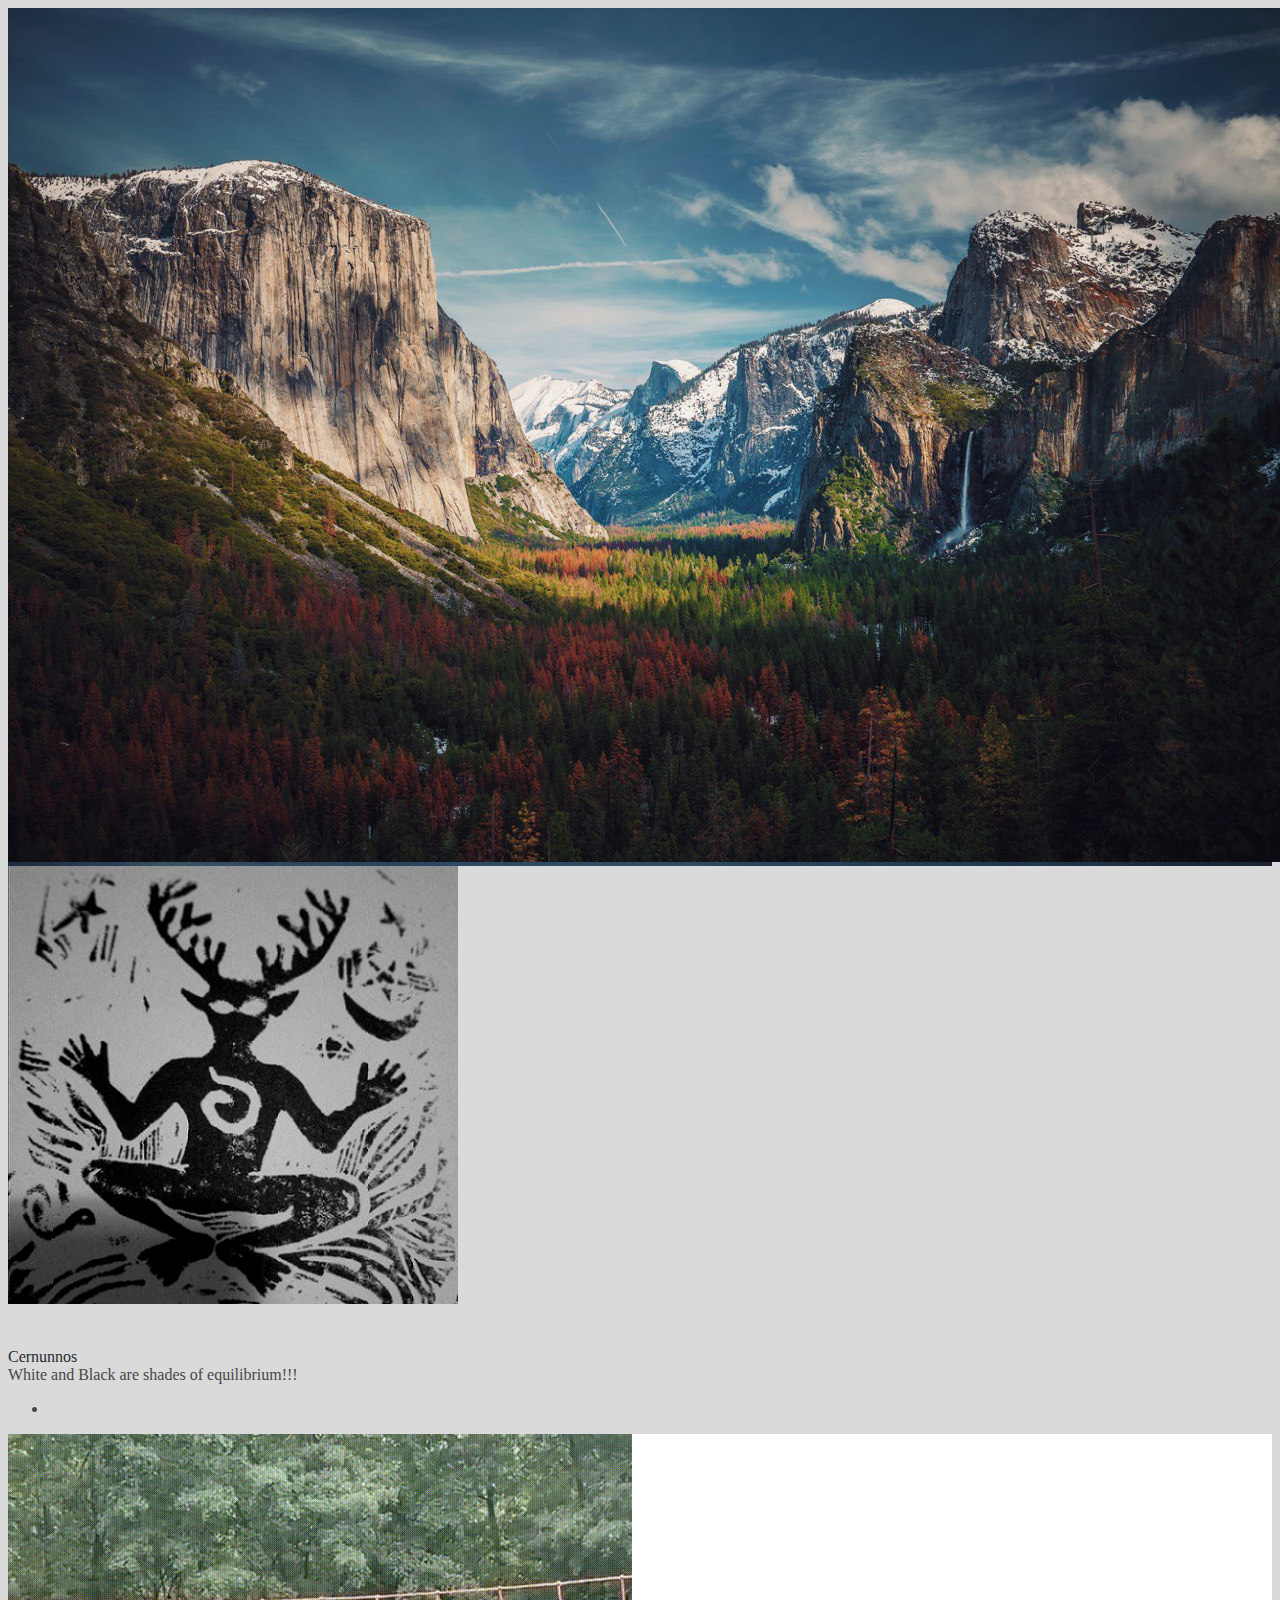
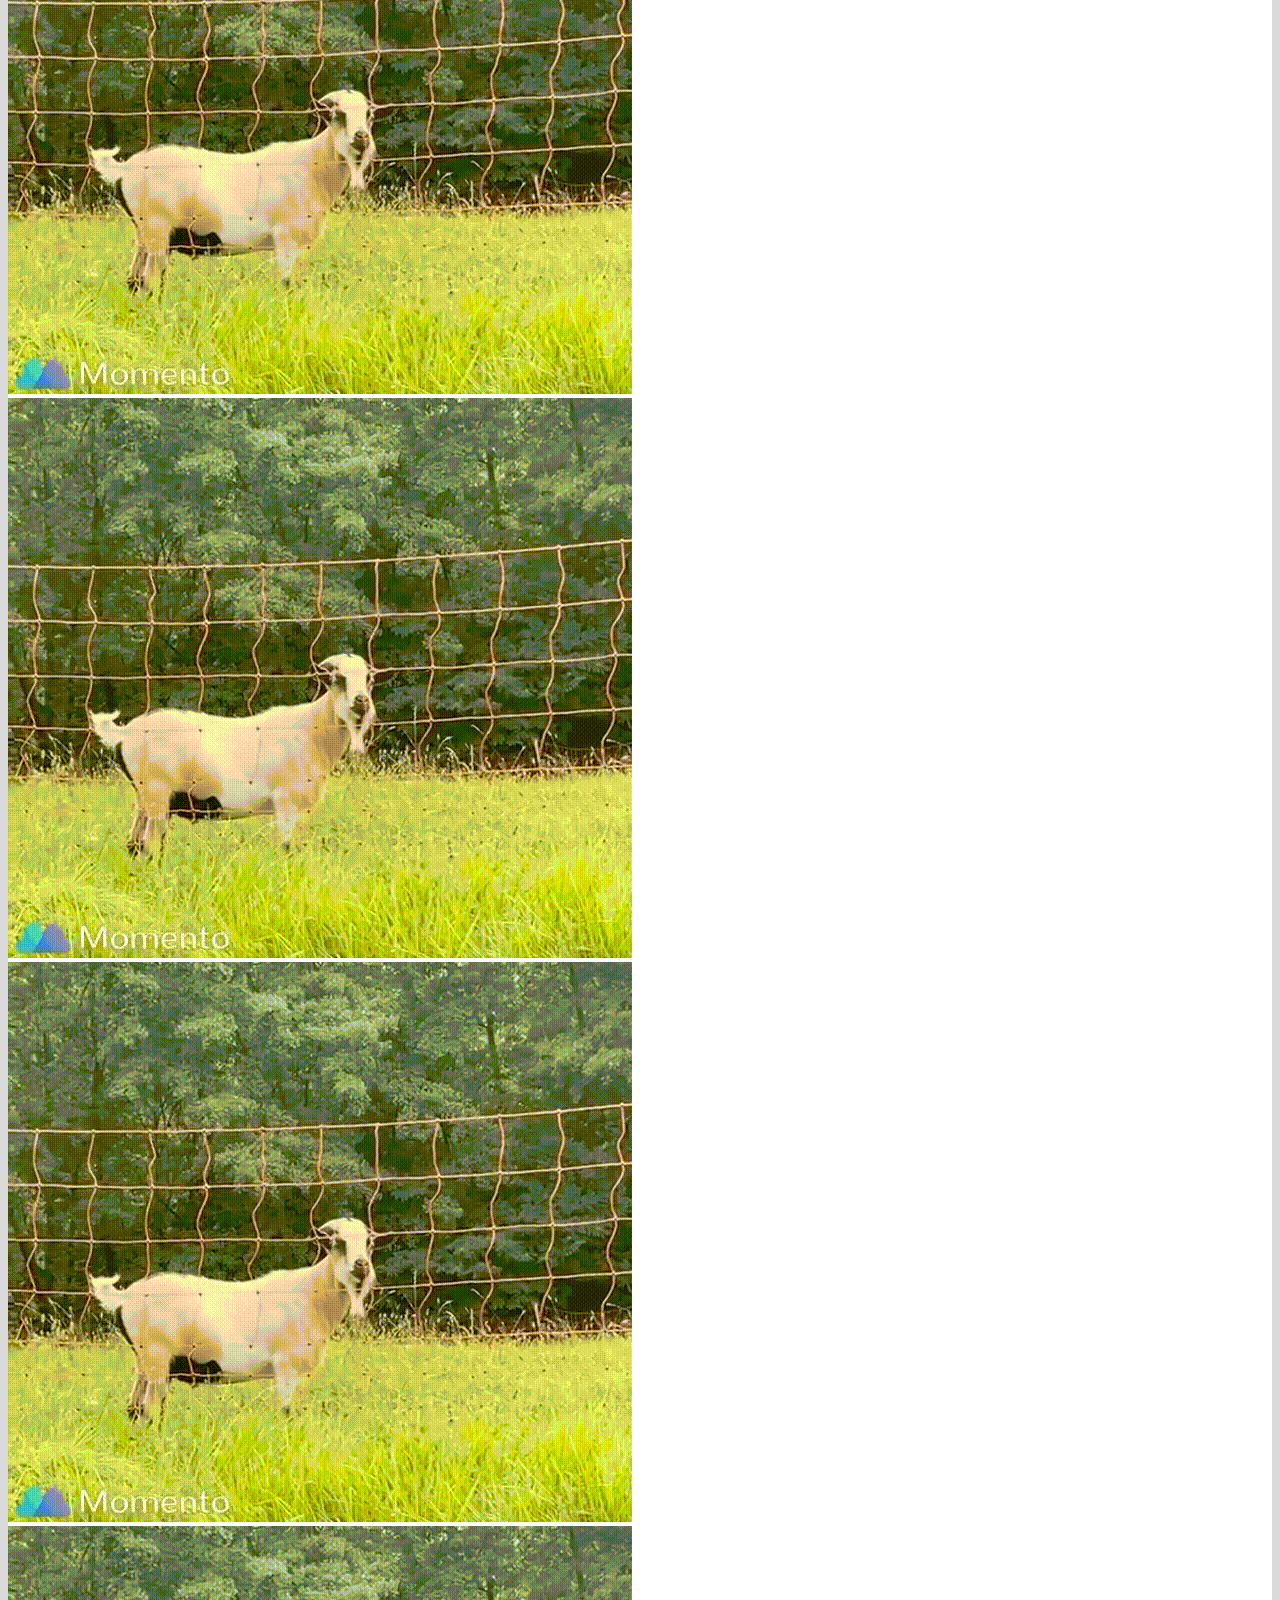
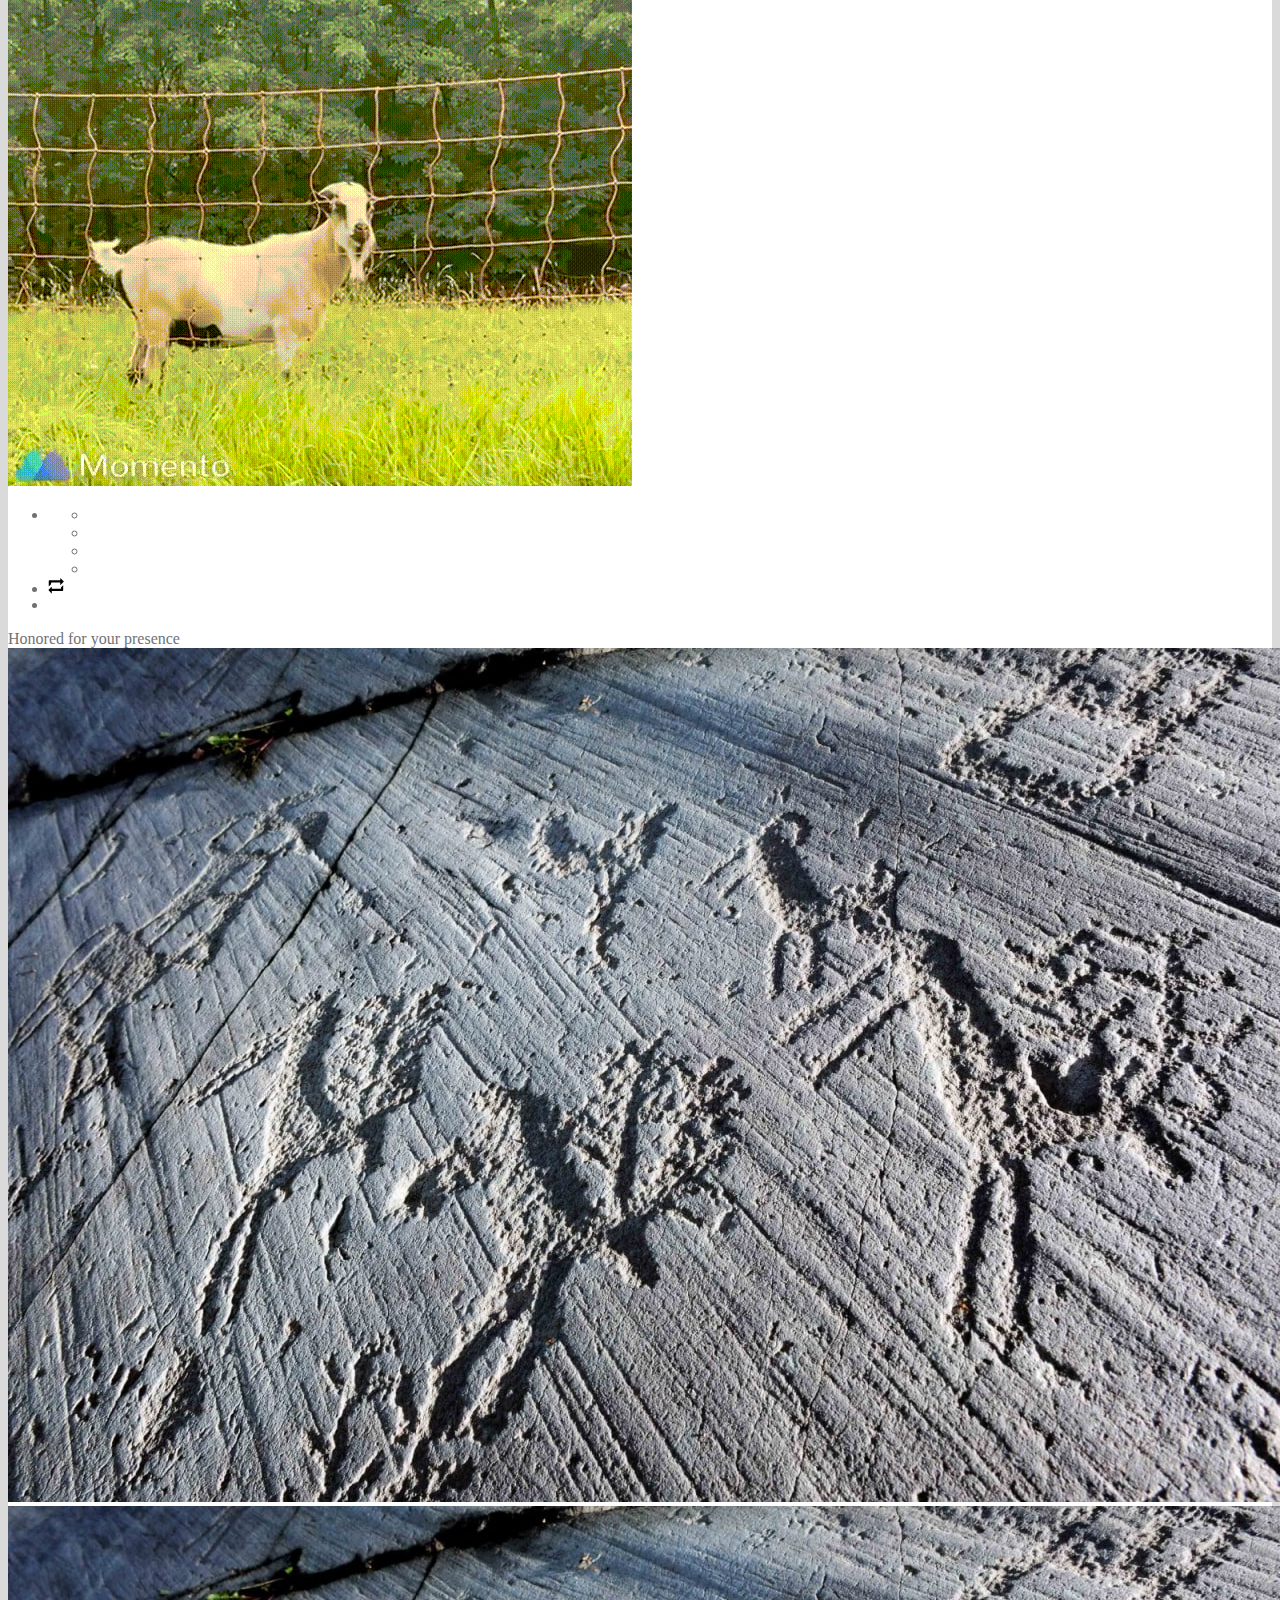
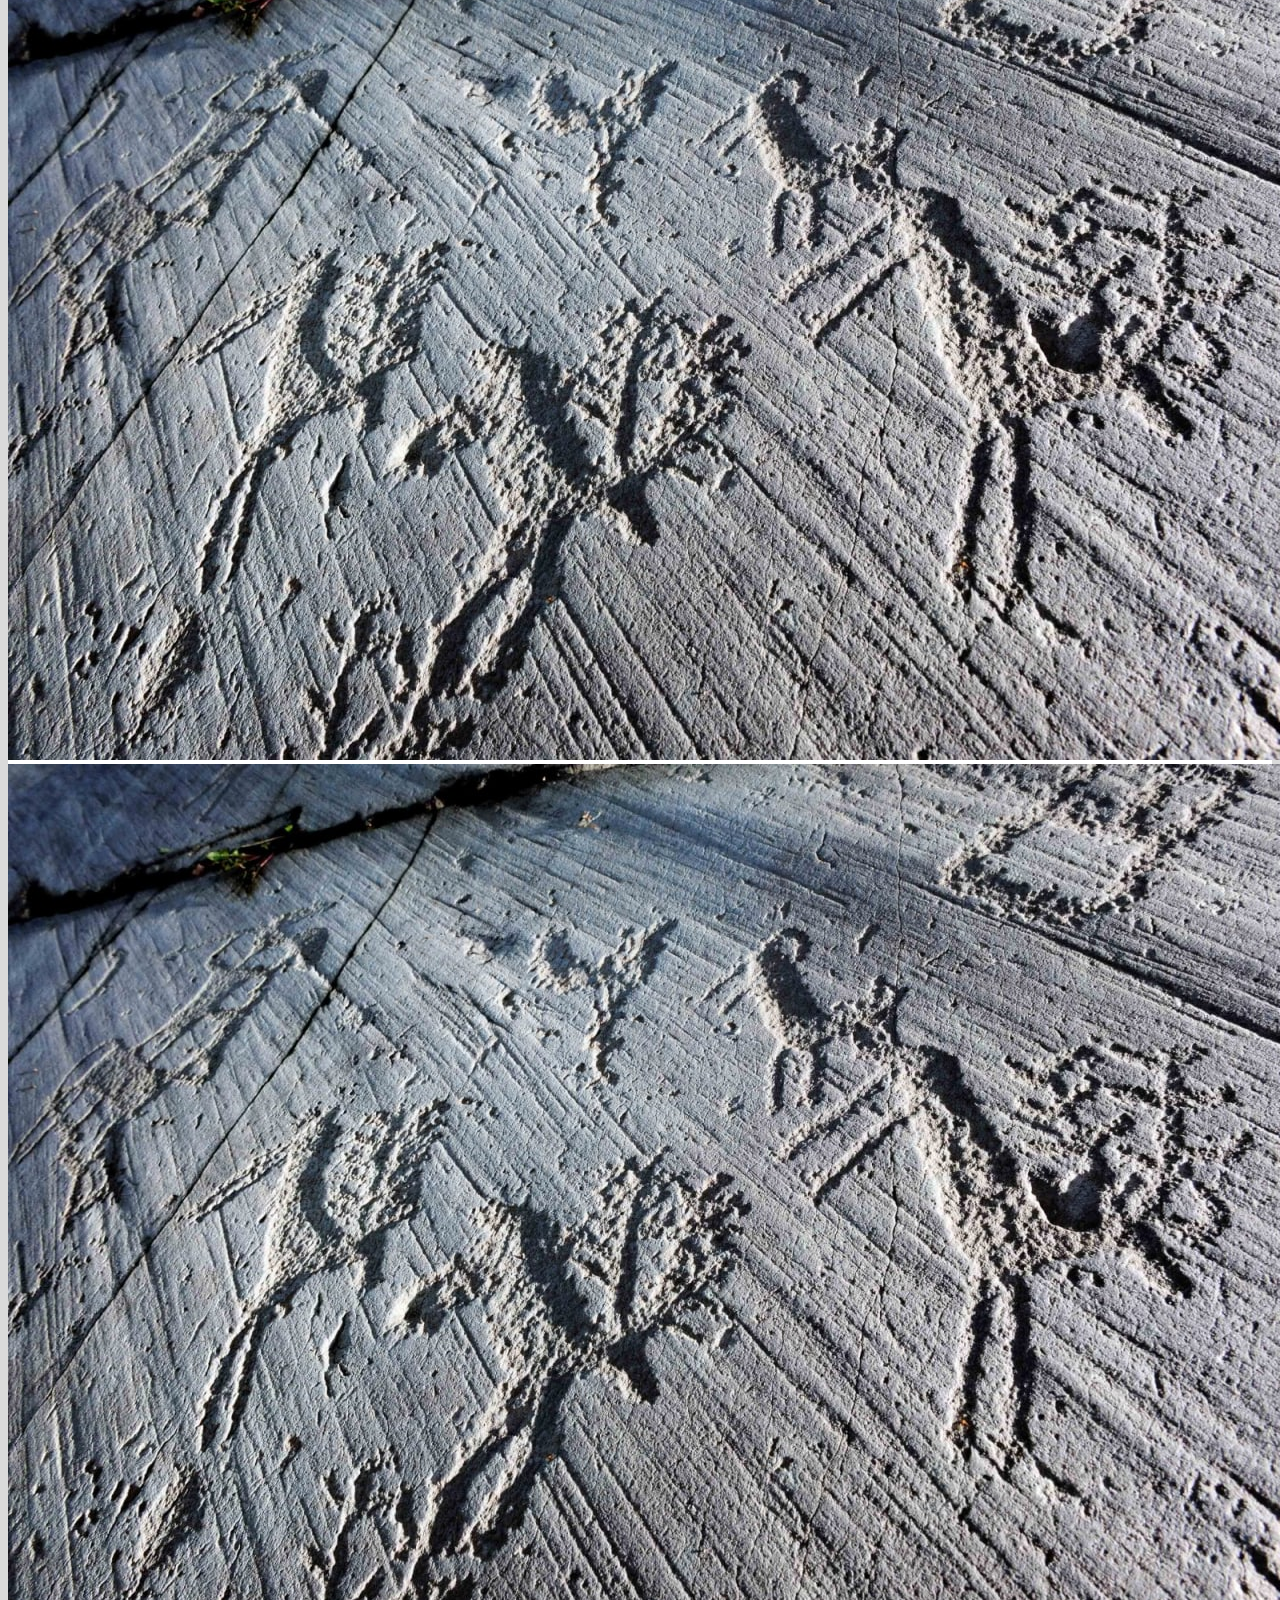
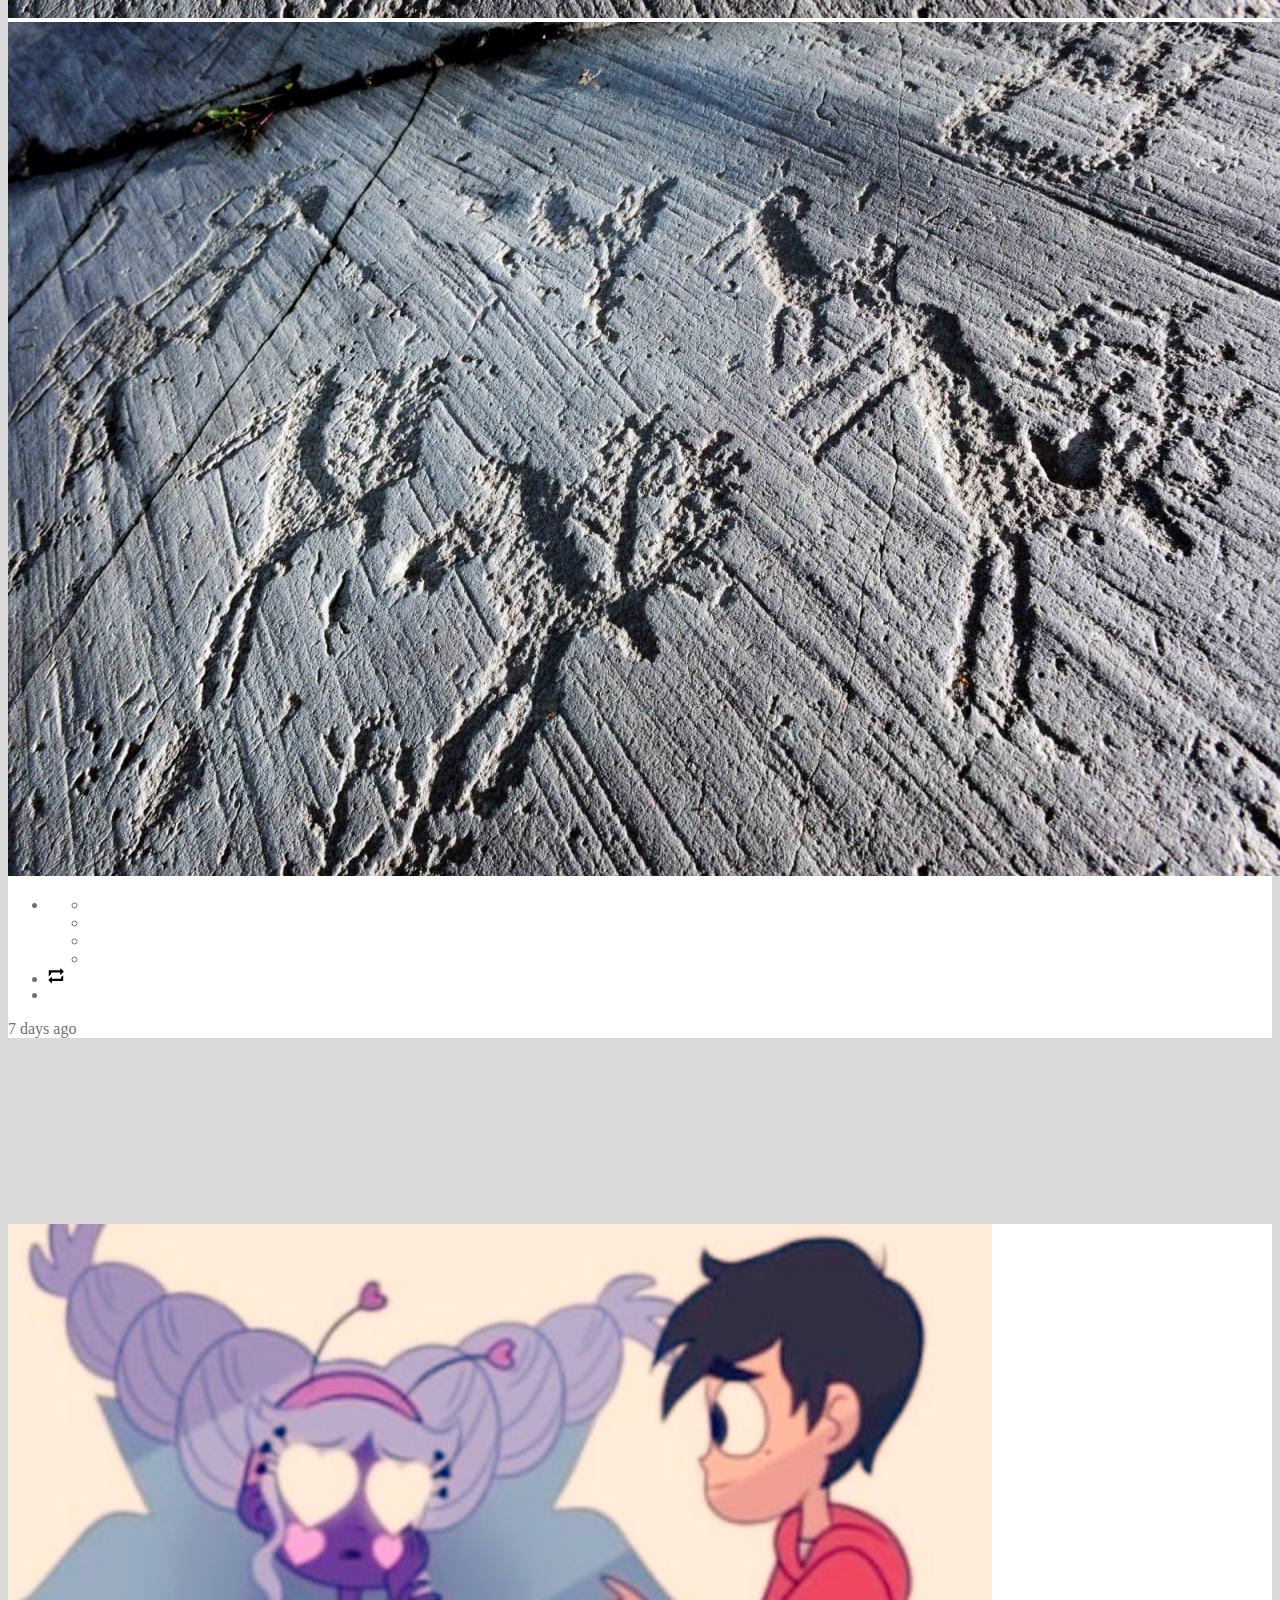
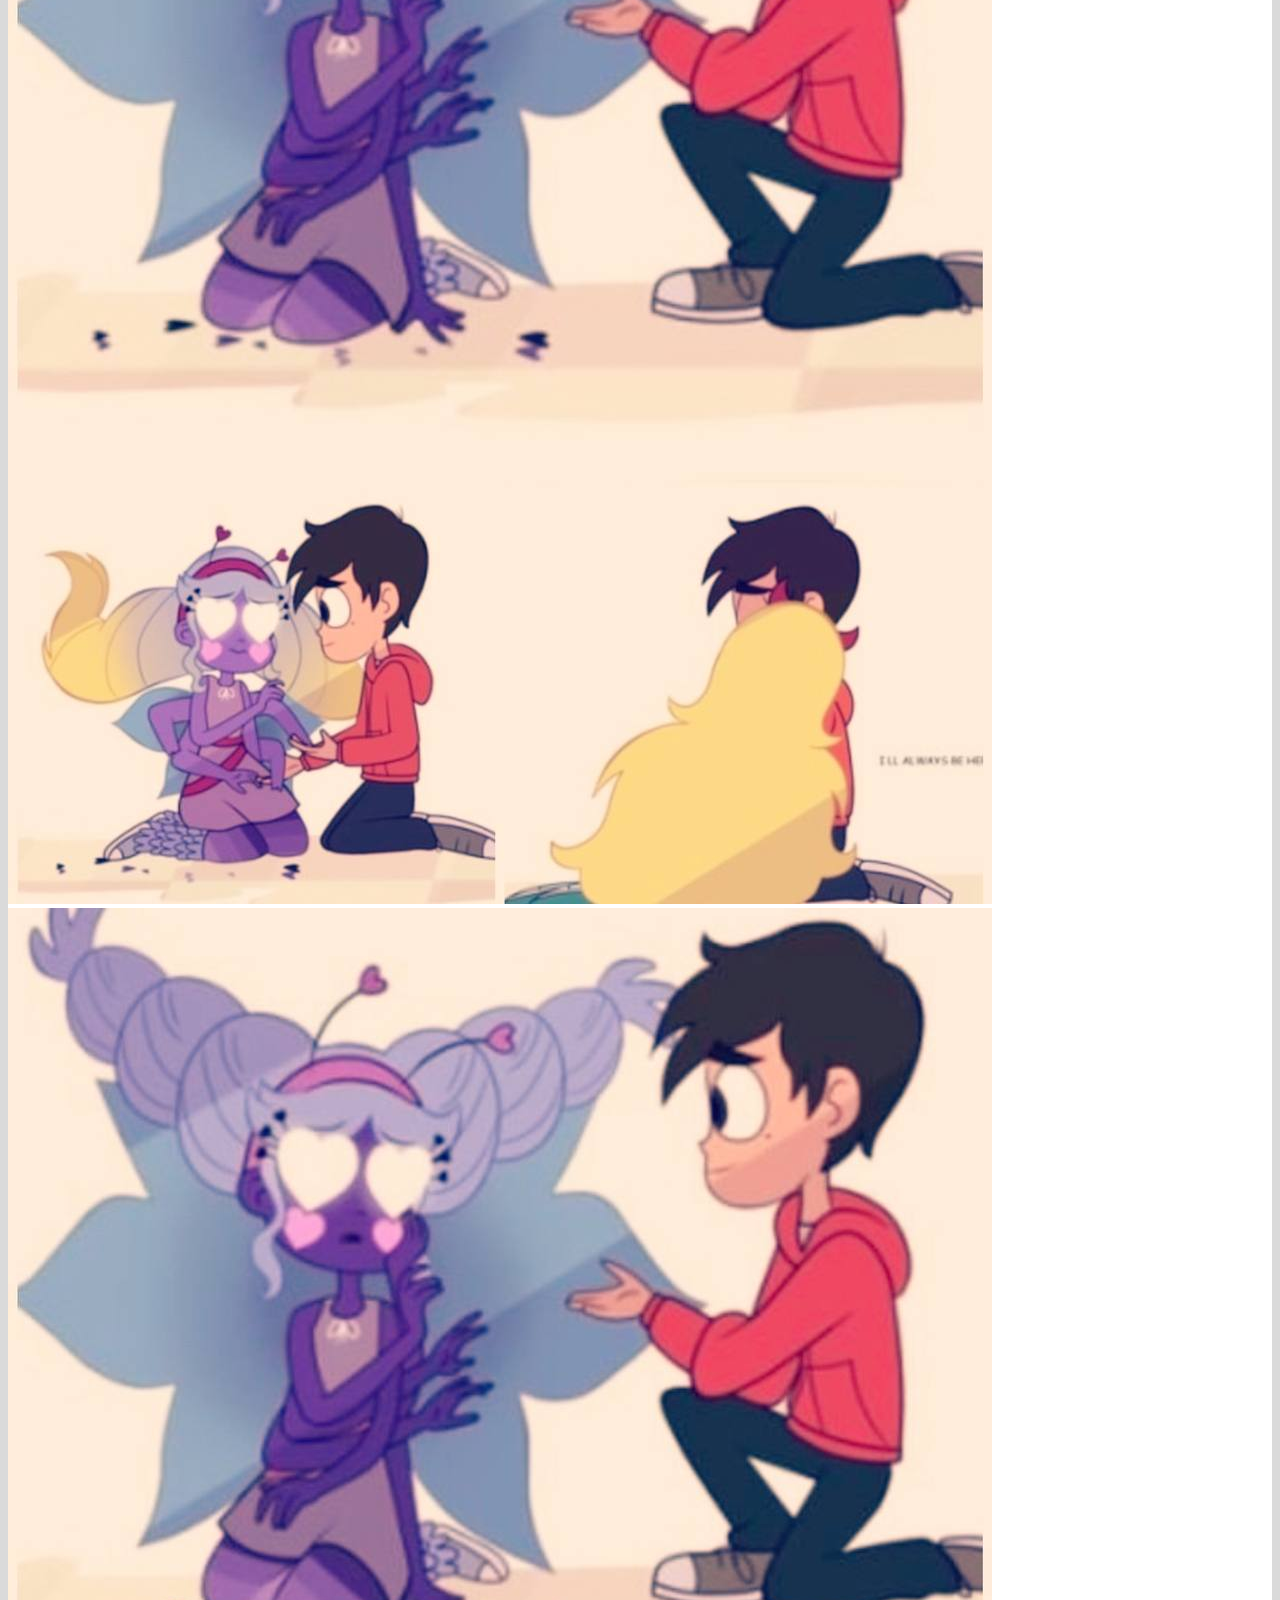
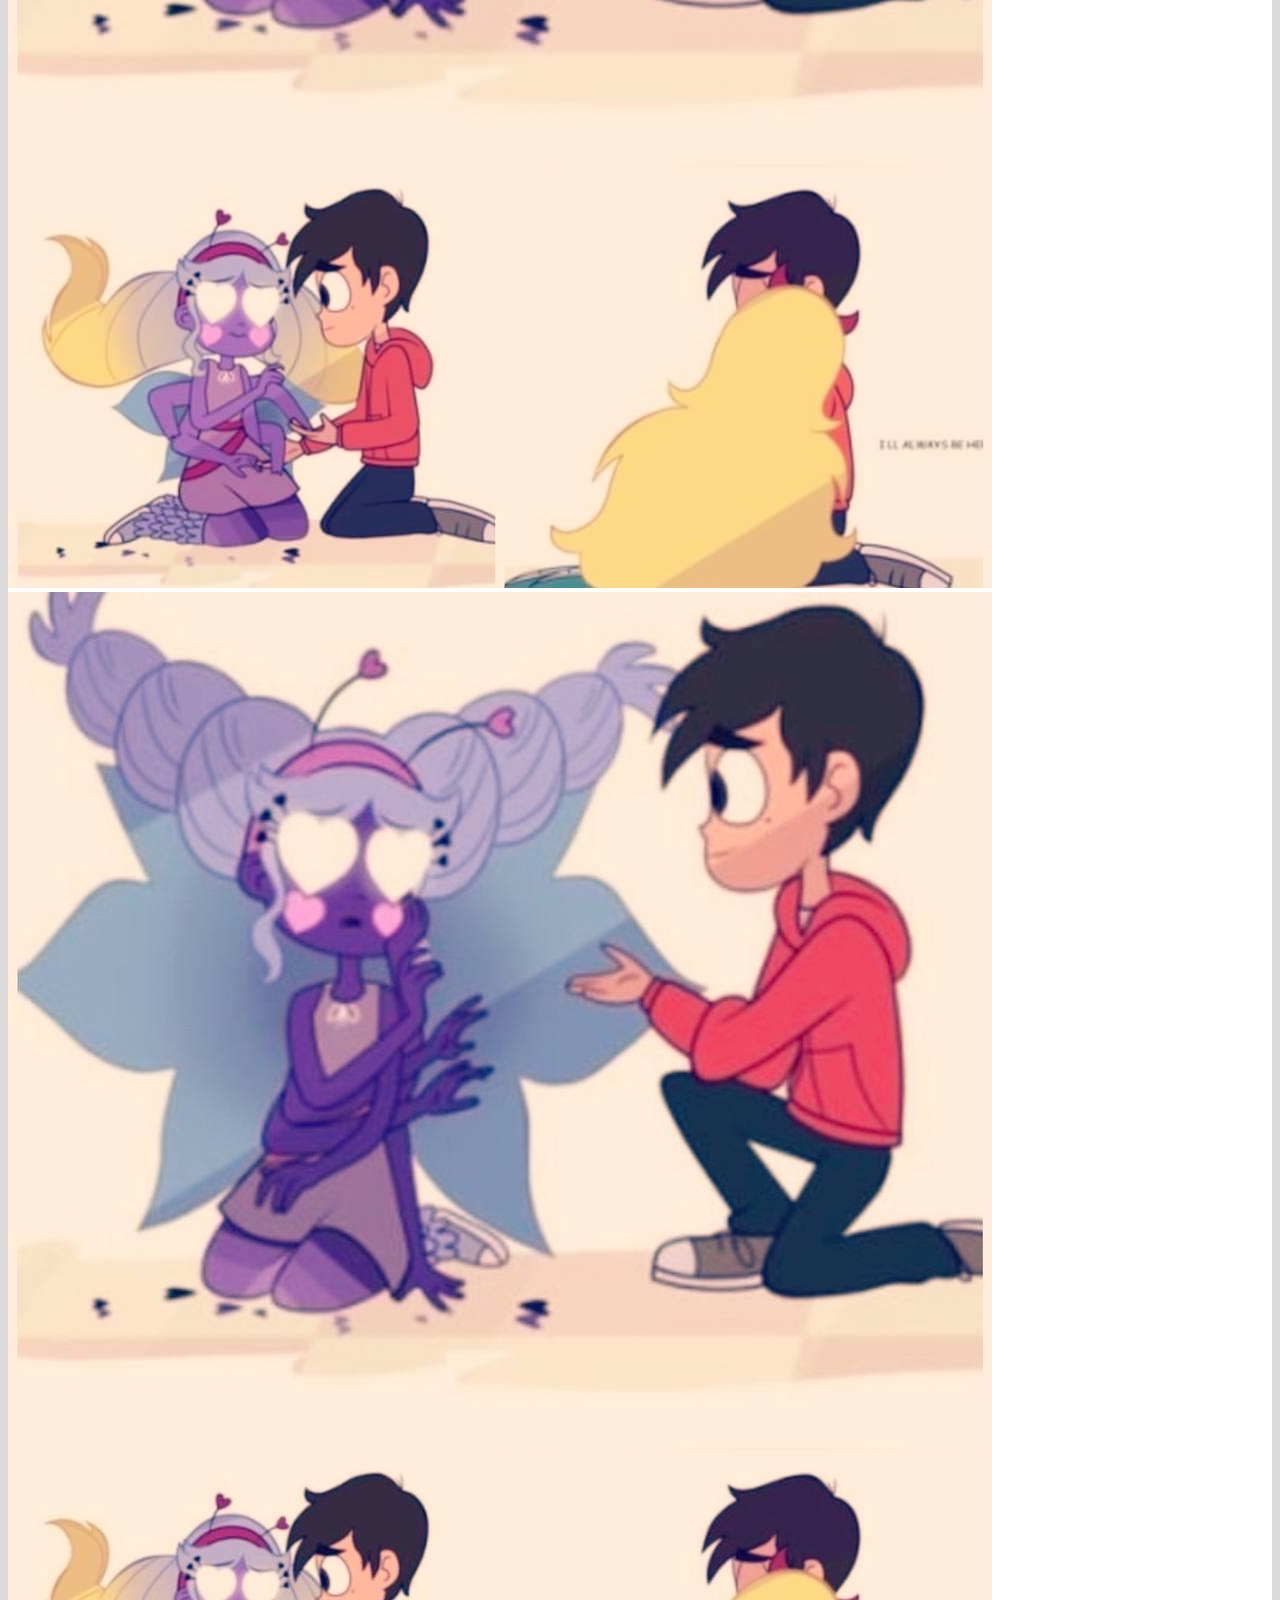
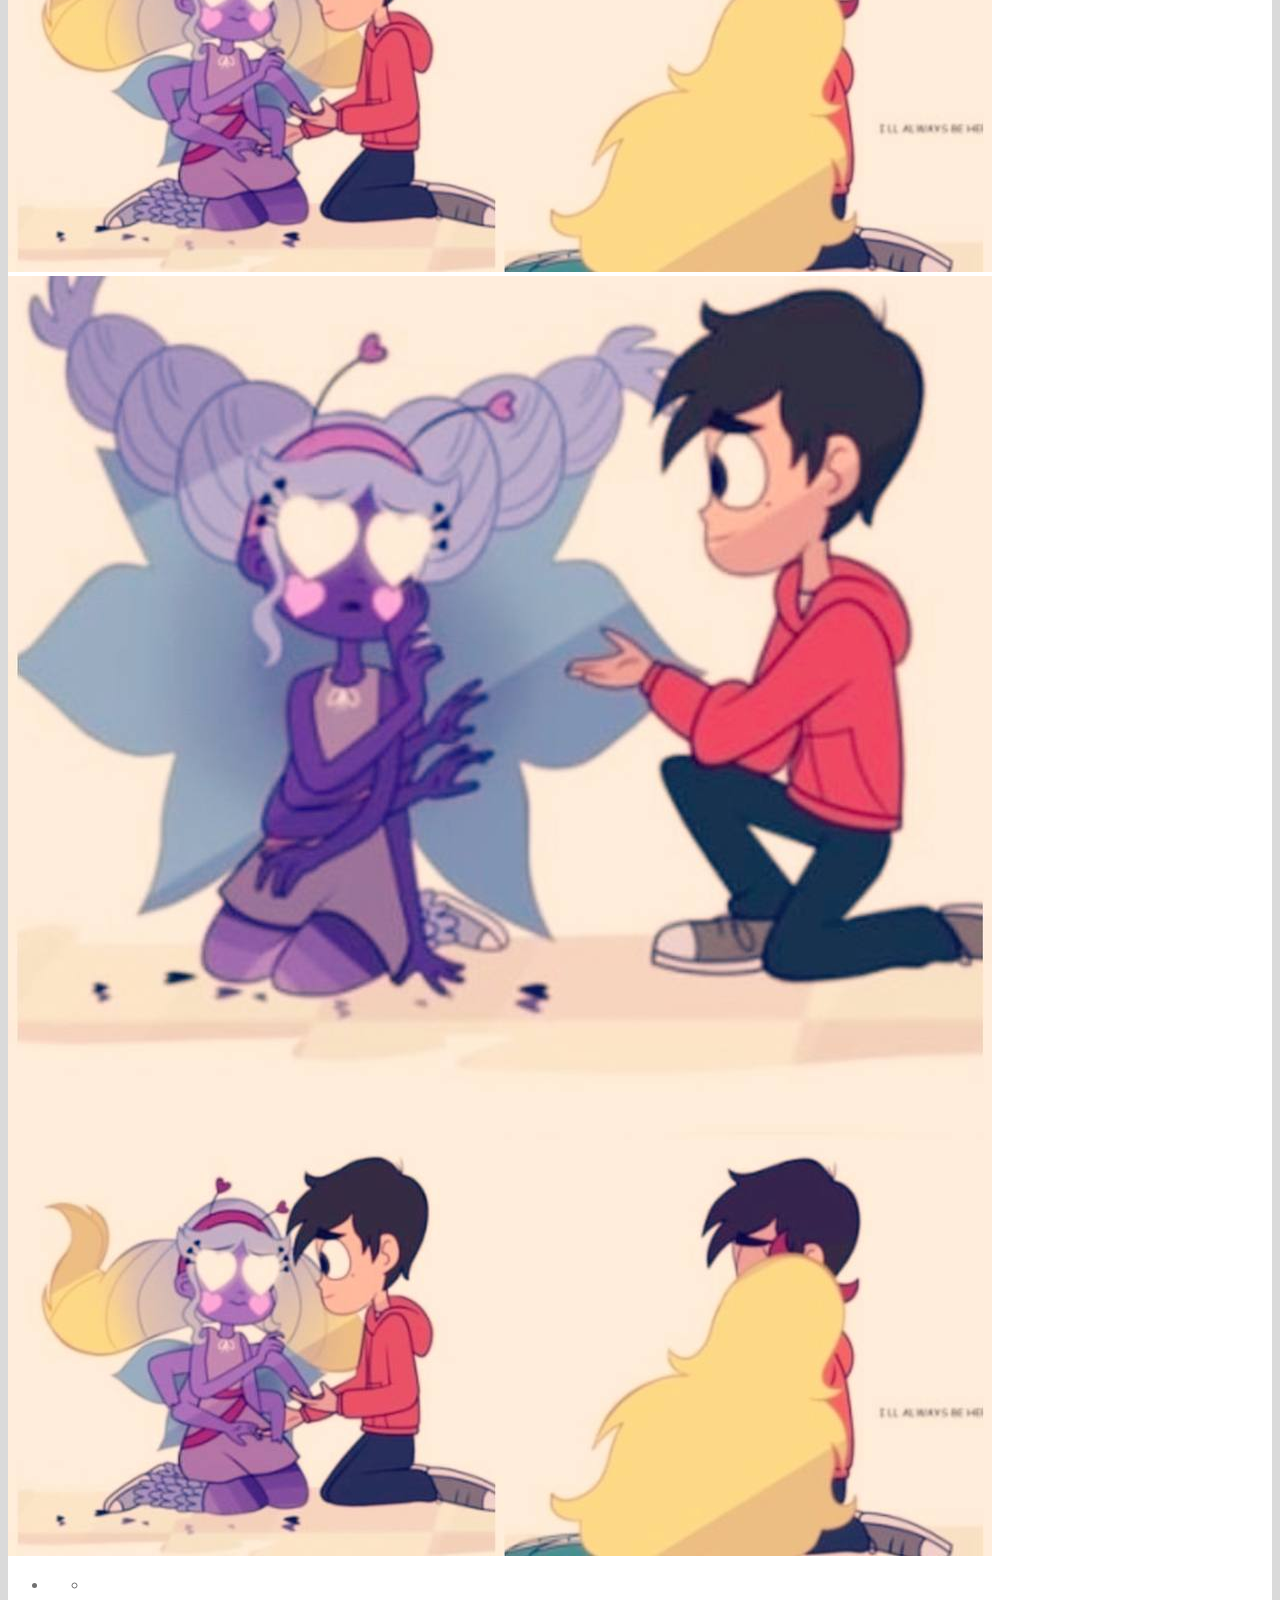
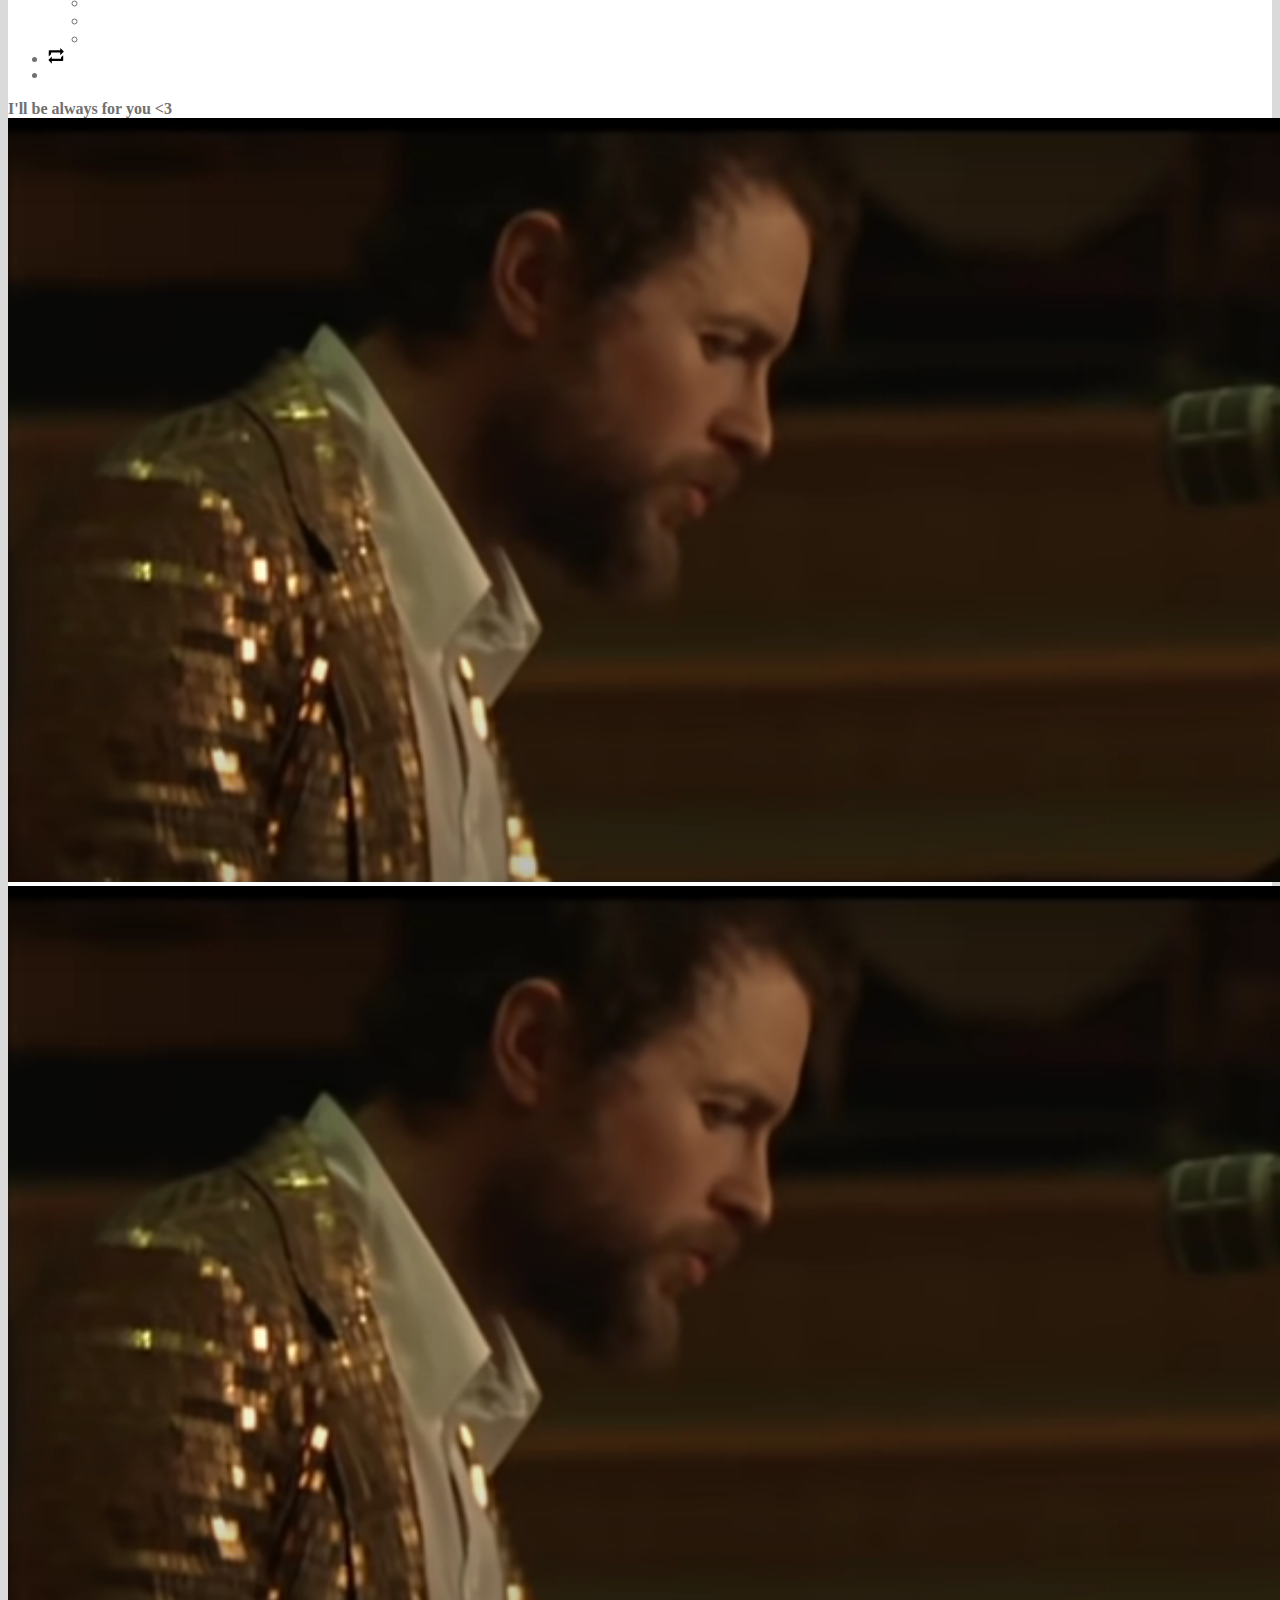
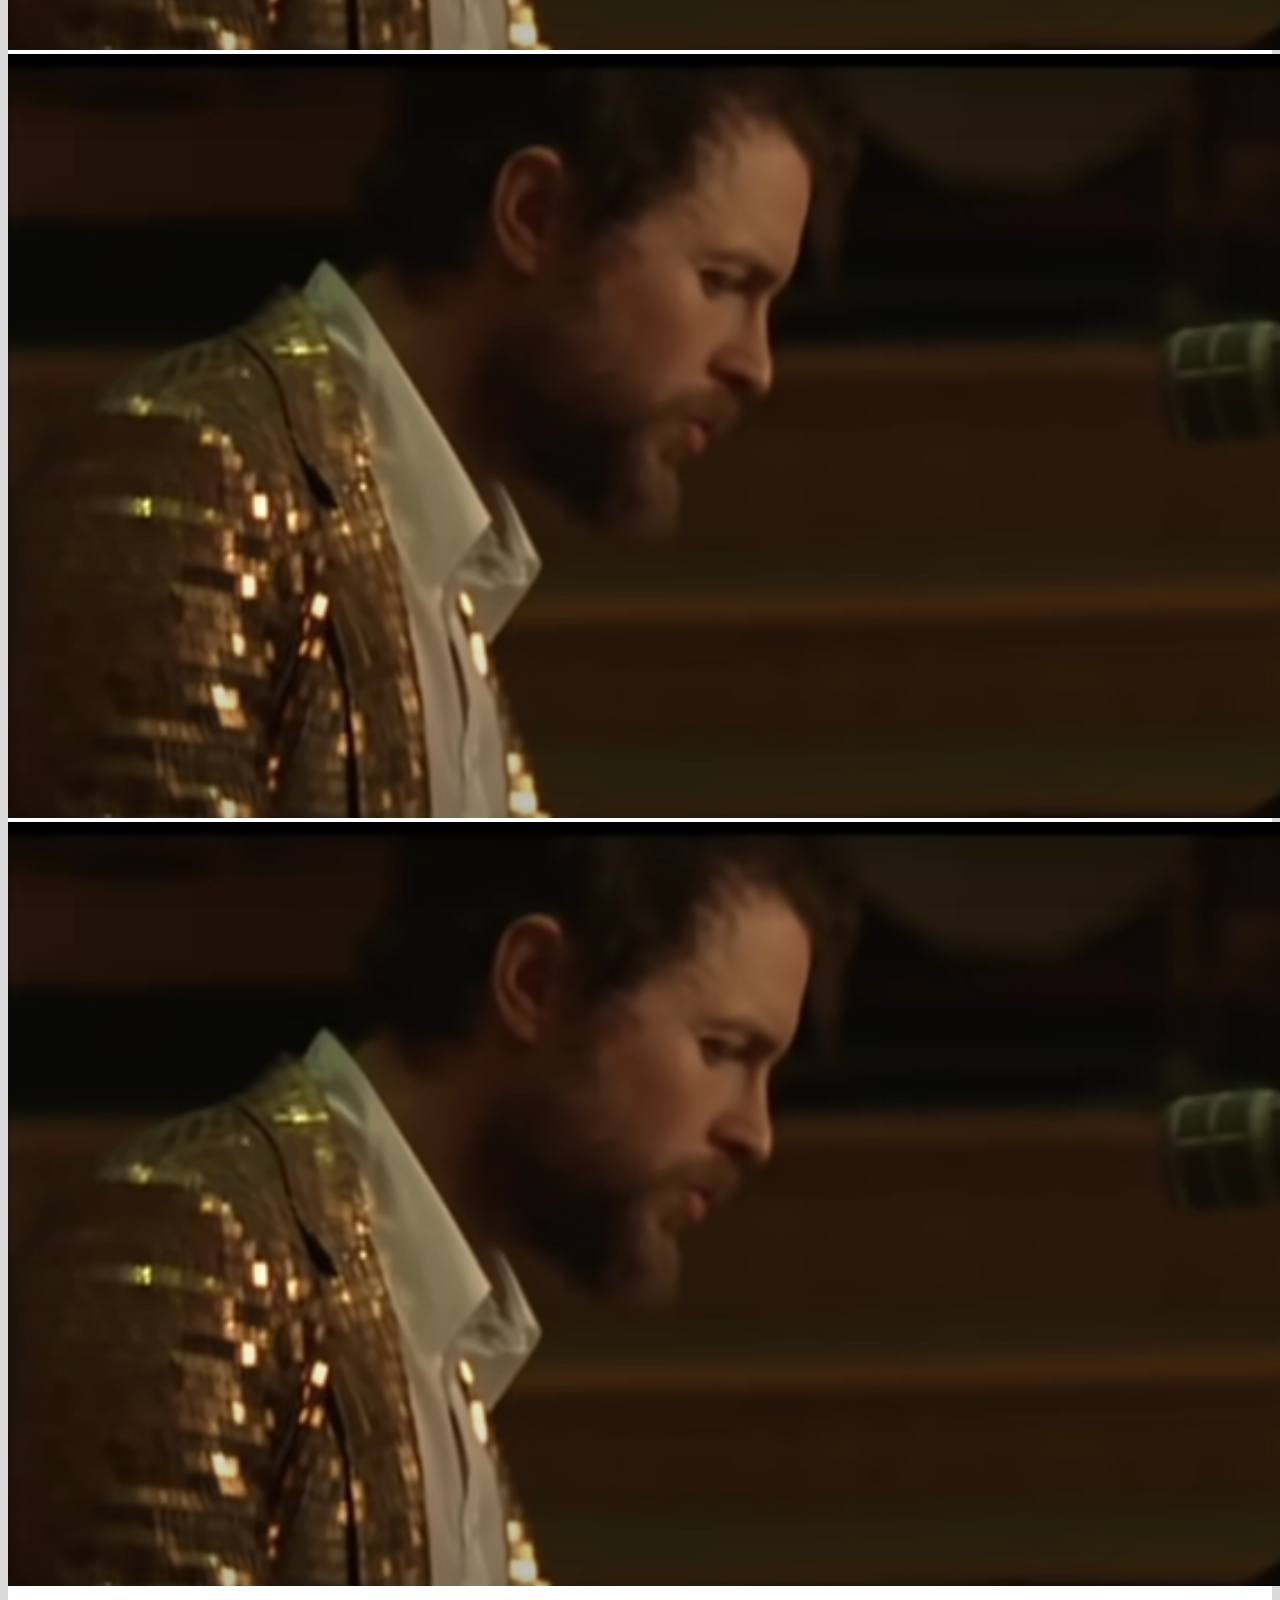
<file: index.html>
<!DOCTYPE html>
<html lang="en" >
<head>
  <meta charset="UTF-8">
  <title>CodePen - A Pen by Nayelis</title>
  

</head>
<body>
<!-- partial:index.partial.html -->
<script>var __pbpa = true;</script><script>var translated_warning_string = 'Warning: Never enter your Tumblr password unless \u201chttps://www.tumblr.com/login\u201d\x0ais the address in your web browser.\x0a\x0aYou should also see a green \u201cTumblr, Inc.\u201d identification in the address bar.\x0a\x0aSpammers and other bad guys use fake forms to steal passwords.\x0a\x0aTumblr will never ask you to log in from a user\u2019s blog.\x0a\x0aAre you absolutely sure you want to continue?';</script><script type="text/javascript" language="javascript" src="https://assets.tumblr.com/assets/scripts/pre_tumblelog.js?_v=b9f848c06fcba7eaf305d4a7cb7a1b98"></script>

<html class="no-js" lang="en">

<head>




	<!-- Basic Page Settings -->

	<meta charset="utf-8">
	<meta http-equiv="X-UA-Compatible" content="IE=edge,chrome=1">

	<title>Beltane</title>

	<meta name="author" content="Hipster">
	
	<meta name="tumblr-theme" content="39445" />
	
	
	<meta name="description" content="It&#039;s a premium theme. For free. All of the same features, none of the same cost. You&#039;re welcome!" />
	

	<style>figure{margin:0}.tmblr-iframe{position:absolute}.tmblr-iframe.hide{display:none}.tmblr-iframe--amp-cta-button{visibility:hidden;position:fixed;bottom:10px;left:50%;transform:translateX(-50%);z-index:100}.tmblr-iframe--amp-cta-button.tmblr-iframe--loaded{visibility:visible;animation:iframe-app-cta-transition .2s ease-out}</style><link rel="stylesheet" media="screen" href="https://assets.tumblr.com/client/prod/standalone/blog-network-npf/index.build.css?_v=b84ed2eb31f8e1bbdb3e7a53afa67dd4"><link rel="shortcut icon" "buccam.jpg">
	<link rel="apple-touch-icon" "https://i.ibb.co/rQqZz6D/download-18.png">
	<link rel="alternate" type="application/rss+xml" "https://hipster.precrafted.com/rss">




	<!-- Main Style Settings -->

	<meta name="viewport" content="width=device-width, initial-scale=1, minimal-ui">

	
	
	<link href='https://fonts.googleapis.com/css?family=Montserrat:400,700' rel='stylesheet' type='text/css'>
	

	<link rel="stylesheet" href="https://static.tumblr.com/e6lc7yi/Xnlolpyrg/precrafted-social.css">
	<link rel="stylesheet" href="https://static.tumblr.com/e6lc7yi/Efmotmyjp/hipster-styles.css">




	<!-- Custom Options -->


	<!-- Custom Colors -->

	<meta name="color:Description Text" content="#30363c"/>
	<meta name="color:Menu Text" content="#30363c"/>

	<meta name="color:Social Background" content="#353B3D"/>
	<meta name="color:Social Icon" content="#ffffff"/>

	<meta name="color:Post Background" content="#ffffff"/>
	<meta name="color:Borders" content="#ecf0f1"/>

	<meta name="color:Post Titles" content="#30363c"/>
	<meta name="color:Text" content="#62676C"/>
	<meta name="color:Link" content="#878D8F"/>
	<meta name="color:Link Hover" content="#30363c"/>


	<!-- Custom Images -->
	<meta name="image:Logo" content=""/>

	<meta name="image:Header 2" content=""/>
	<meta name="image:Header 3" content=""/>
	<meta name="image:Header 4" content=""/>
	<meta name="image:Header 5" content=""/>


	<!-- Custom Text -->

	<meta name="text:Title Font Size" content="40"/>
	<meta name="text:Title Letter Spacing" content="1"/>

	<meta name="text:Photoset Spacing" content="5"/>

	<meta name="text:Load More" content="Load More Posts"/>
	<meta name="text:Load More Loading" content="Loading..."/>
	<meta name="text:Load More End" content="No More Posts"/>
	<meta name="text:Footer Text" content="Your custom footer message"/>

	<meta name="text:Instagram Token" content=""/>
	<meta name="text:Instagram Order" content="1"/>
	<meta name="text:Instagram Follow Me" content="Follow Me"/>

	<meta name="text:Google Analytics Code" content=""/>
	<meta name="text:Disqus Shortname" content=""/>

	<meta name="text:Sticky Tag" content="featured"/>

	<meta name="text:Font Embed Code" content=""/>
	<meta name="text:Font Family Logo" content=""/>
	<meta name="text:Font Family Titles" content=""/>
	<meta name="text:Font Family Body" content=""/>

	<meta name="text:URL Twitter" content=""/>
	<meta name="text:URL Facebook" content=""/>
	<meta name="text:URL Tumblr" content=""/>
	<meta name="text:URL Website" content=""/>
	<meta name="text:URL Google" content=""/>
	<meta name="text:URL Linkedin" content=""/>
	<meta name="text:URL Foursquare" content=""/>
	<meta name="text:URL Skype" content=""/>
	<meta name="text:URL Email" content=""/>
	<meta name="text:URL Instagram" content=""/>
	<meta name="text:URL Flickr" content=""/>
	<meta name="text:URL 500px" content=""/>
	<meta name="text:URL VSCO Grid" content=""/>
	<meta name="text:URL Camera" content=""/>
	<meta name="text:URL Eye" content=""/>
	<meta name="text:URL Pinterest" content=""/>
	<meta name="text:URL Heart" content=""/>
	<meta name="text:URL Youtube" content=""/>
	<meta name="text:URL Vimeo" content=""/>
	<meta name="text:URL Vine" content=""/>
	<meta name="text:URL Snapchat" content=""/>
	<meta name="text:URL Ebay" content=""/>
	<meta name="text:URL Store" content=""/>
	<meta name="text:URL Apple" content=""/>
	<meta name="text:URL Googleplay" content=""/>
	<meta name="text:URL Etsy" content=""/>
	<meta name="text:URL Amazon" content=""/>
	<meta name="text:URL Dribbble" content=""/>
	<meta name="text:URL Behance" content=""/>
	<meta name="text:URL deviantART" content=""/>
	<meta name="text:URL Github" content=""/>
	<meta name="text:URL Medium" content=""/>
	<meta name="text:URL Reddit" content=""/>
	<meta name="text:URL Quora" content=""/>
	<meta name="text:URL Weibo" content=""/>
	<meta name="text:URL VKontakte" content=""/>
	<meta name="text:URL Travel" content=""/>
	<meta name="text:URL Lastfm" content=""/>
	<meta name="text:URL Spotify" content=""/>
	<meta name="text:URL Soundcloud" content=""/>
	<meta name="text:URL RSS" content=""/>


	<!-- Custom Choices -->
	<meta name="select:Pagination" content="pagination_load-more" title="Load More">
	<meta name="select:Pagination" content="pagination_standard" title="Standard">
	<meta name="select:Pagination" content="pagination_infinite-scroll" title="Infinite Scroll">

	<meta name="select:Photo Link" content="post" title="Post">
	<meta name="select:Photo Link" content="image" title="Image">
	<meta name="select:Photo Link" content="lightbox" title="Lightbox">
	<meta name="select:Photo Link" content="none" title="None">
	<meta name="select:Photo Link Permalink" content="image" title="Image">
	<meta name="select:Photo Link Permalink" content="lightbox" title="Lightbox">
	<meta name="select:Photo Link Permalink" content="none" title="None">

	<meta name="select:Panorama Link" content="image" title="Lightbox">
	<meta name="select:Panorama Link" content="post" title="Post">
	<meta name="select:Panorama Link" content="none" title="None">
	<meta name="select:Panorama Link Permalink" content="image" title="Lightbox">
	<meta name="select:Panorama Link Permalink" content="none" title="None">

	<meta name="select:Photoset Link" content="lightbox" title="Lightbox">
	<meta name="select:Photoset Link" content="post" title="Post">
	<meta name="select:Photoset Link" content="none" title="None">
	<meta name="select:Photoset Link Permalink" content="lightbox" title="Lightbox">
	<meta name="select:Photoset Link Permalink" content="none" title="None">

	<meta name="if:Photoset Cover" content="0">

	<meta name="if:Sticky Posts" content="0">

	<meta name="if:Unfix Sidebar" content="0">

	<meta name="if:Show Archive Link" content="1"/>
	<meta name="if:Show Search" content="1"/>

	<meta name="if:White Icons" content="0"/>
	<meta name="if:Show Group Author" content="0">

	<meta name="if:Sharer" content="1">
	<meta name="if:Sharer Twitter" content="1">
	<meta name="if:Sharer Facebook" content="1">
	<meta name="if:Sharer Google" content="1">
	<meta name="if:Sharer Pinterest" content="1">

	<meta name="if:Show Timestamp" content="1">
	<meta name="if:Show Meta On Home" content="0">




	<!-- Custom CSS -->

	<style type="text/css">

		body {
			background: #DADADA;
			color: #707070;
		}
		h1, h2, h3, h4, h5,
		h1 a, h2 a, h3 a, h4 a, h5 a {
			color: #262B30;
		}
		h1 a:hover, h2 a:hover, h3 a:hover, h4 a:hover, h5 a:hover {
			color: #262B30;
		}
		a {
			color: #262B30;
		}
		a:hover {
			color: #262B30;
		}

		.header-image-wrap {
			background-color: #262B30;
		}

		.sidebar-wrap .blog-title h1 {
			font-family: 'Streetscript', sans-serif;
			font-weight: bold;
			color: #2A2D30;

			
			font-size: 60px;
			

			
		}

		.description {
			color: #474747;
		}

		.social-menu li a {
			background: #575F61;
			color: #ffffff;
		}

		.scroll-top,
		.post-nav {
			background: #4B4C4D;
			color: #ffffff;
		}
		.scroll-top:hover,
		.post-nav:hover {
			color: #ffffff;
		}

		.main-menu li a {
			color: #30363c;
		}
		.main-menu li a:hover {
			border-color: #30363c;
		}

		.menu .search input {
			color: #30363c;
		}
		.menu .search ::-webkit-input-placeholder {
			color: #30363c;
		}
		.menu .search :-moz-placeholder {
			color: #30363c;
		}
		.menu .search ::-moz-placeholder {
			color: #30363c;
		}
		.menu .search :-ms-input-placeholder {
			color: #30363c;
		}

		.footer span,
		.footer .credit a {
			color: #30363c;
		}

		.type_pagination.pagination_load-more .article-content,
		.type_pagination.pagination_infinite-scroll .article-content {
			color: #336e7b;
		}
		.type_pagination.pagination_load-more .article-content:hover,
		.type_pagination.pagination_load-more.loading .article-content {
			background: #4D4D4D;
			color: #ffffff;
		}
		.type_pagination.pagination a {
			background: #ffffff;
		}

		.instagram-feed .instagram-overlay {
			background: rgba(51,110,123, 0.8);
		}
		.instagram-feed .instagram-overlay .social-instagram {
			color: #ffffff;
		}
		.instagram-feed .instagram-link {
			margin-top: 5px;
			background: #6A6A6A;
			color: #ffffff;
		}
		.instagram-feed .instagram-link:hover {
			background: #30363c;
		}

		article .article-content {
			background: #ffffff;
		}

		article.type_chat .line,
		article blockquote {
			border-color: #E6E6E6;
		}
		article.type_audio .audio-post-wrap p,
		article.type_answer .answer-person,
		article.type_answer .answer-text.question {
			color: #30363c;
		}

		article.type_quote .quote {
			color: #30363c;
		}

		article hr {
			background: #E6E6E6;
		}

		article.type_link .the-link {
			background: #707070;
			color: #ffffff;
		}
		article.type_link .the-link:hover {
			background: #30363c;
		}

		.icons li.sharer ul {
			background: #ffffff;
			border-color: #E6E6E6;
		}
		.icons li.sharer ul:before {
			border-top-color: #E6E6E6;
		}
		.icons li.sharer ul:after {
			border-top-color: #ffffff;
		}

		.post-footer a.timestamp {
			color: #6F7376;
		}

		::-moz-selection { background: #727272; color: #ffffff; text-shadow: none; }
		::selection { background: #727272; color: #ffffff; text-shadow: none; }

		

		
		.index article.featured {
			display: none;
		}
		.index article.featured.sticky-show,
		.index.tagged article.featured,
		.index.search article.featured {
			display: block;
		}
		

		

	</style>

	<style type="text/css">

		

	</style>



	
	<script type="text/javascript">

	  var _gaq = _gaq || [];
	  _gaq.push(['_setAccount', 'UA-37999617-14']);
	  _gaq.push(['_trackPageview']);

	  (function() {
		 var ga = document.createElement('script'); ga.type = 'text/javascript'; ga.async = true;
		 ga.src = ('https:' == document.location.protocol ? 'https://ssl' : 'http://www') + '.google-analytics.com/ga.js';
		 var s = document.getElementsByTagName('script')[0]; s.parentNode.insertBefore(ga, s);
	  })();

	</script>
	


	<!-- Sharing meta tags -->
	<meta property="og:site_name" content="Hipster"/><meta property="og:title" content="Hipster"/><meta property="og:url" content="https://hipster.precrafted.com/"/><meta property="og:type" content="blog"/><meta property="og:description" content="It&#039;s a premium theme. For free. All of the same features, none of the same cost. You&#039;re welcome!"/><meta property="og:image" content="https://64.media.tumblr.com/avatar_76339a619be6_128.pnj"/>

	


<link rel="alternate" "android-app://com.tumblr/tumblr/x-callback-url/blog?blogName=precrafted-hipster%26postID=104671731569" /><link rel="alternate" "ios-app://305343404/tumblr/x-callback-url/blog?blogName=precrafted-hipster&postID=104671731569" /><link rel="alternate" type="application/json+oembed" "https://www.tumblr.com/oembed/1.0?url=https://hipster.precrafted.com/post/104671731569" title=""/><script src="https://assets.tumblr.com/assets/scripts/tumblelog_post_message_queue.js?_v=a8fadfa499d8cb7c3f8eefdf0b1adfdd"></script><link rel="stylesheet" type="text/css" "https://assets.tumblr.com/fonts/streetscript/stylesheet.css?v=1"><meta name="keywords" content="," /><!-- TWITTER TAGS --><meta charset="utf-8"><meta name="twitter:site" content="tumblr" /><meta name="twitter:card" content="summary" /><meta name="twitter:description" content="precrafted-hipster" /><meta name="twitter:title" content="precrafted-hipster" /><meta name="twitter:app:name:iphone" content="Tumblr" /><meta name="twitter:app:name:ipad" content="Tumblr" /><meta name="twitter:app:name:googleplay" content="Tumblr" /><meta name="twitter:app:id:iphone" content="305343404" /><meta name="twitter:app:id:ipad" content="305343404" /><meta name="twitter:app:id:googleplay" content="com.tumblr" /><meta name="twitter:app:url:iphone" content="tumblr://x-callback-url/blog?blogName=precrafted-hipster&amp;referrer=twitter-cards" /><meta name="twitter:app:url:ipad" content="tumblr://x-callback-url/blog?blogName=precrafted-hipster&amp;referrer=twitter-cards" /><meta name="twitter:app:url:googleplay" content="tumblr://x-callback-url/blog?blogName=precrafted-hipster&amp;referrer=twitter-cards" /><!-- GOOGLE CAROUSEL --><script type="application/ld+json">
	{"@type":"ItemList","url":"https:\/\/","itemListElement":[{"@type":"ListItem","position":1,"url":"https:\/\/\/post\/104672272209"},{"@type":"ListItem","position":2,"url":"https:\/\/\/post\/104672309559\/use-your-arrow-keys-to-quickly-jump-between-posts"},{"@type":"ListItem","position":3,"url":"https:\/\/\/post\/104672173914\/hipster-fully-supports-tumblrs-photoset-layout"},{"@type":"ListItem","position":4,"url":"https:\/\/\/post\/104672211584"},{"@type":"ListItem","position":5,"url":"https:\/\/\/post\/104672043629\/customize-everything"},{"@type":"ListItem","position":6,"url":"https:\/\/\/post\/104671967559"},{"@type":"ListItem","position":7,"url":"https:\/\/\/post\/104671850219"},{"@type":"ListItem","position":8,"url":"https:\/\/\/post\/104671823414\/get-this-theme"},{"@type":"ListItem","position":9,"url":"https:\/\/\/post\/104671781699\/hipster-supports-all-of-tumblrs-audio-post-types"},{"@type":"ListItem","position":10,"url":"https:\/\/\/post\/104671731569"}],"@context":"http:\/\/schema.org"}</script><link rel="canonical" "" /></head>


<body
 class="index sticky-posts"

>

<!-- Tumblr Theme #39445 -->



<header class="header-image-wrap">
	<div class="header-image">
		<img src="">
	</div>
</header>



<div class="page-wrap">

	<div class="scroll-top-wrap">
		<a "#top" class="scroll-top off"><i class="social-up"></i></a>
	</div>

	

	<aside class="sidebar-wrap fixed">

		<div class="sidebar">

			
			
			
			<a "/" class="title" title="Cernunnos">
				
				<span class="avatar-image circle"><img src="cernunnos.jpg" alt=""/></span>
				
				
				<span class="blog-title"><h1></h1>Cernunnos</span>
				
			</a>
			

			
			<div class="description">
				White and Black are shades of equilibrium!!!
			</article>
			

			<nav class="menu">

				<ul class="social-menu circle">
					
						<!--<li><a "http://twitter.com/precrafted" target="_blank" title="Twitter"><i class="social-tweets"></i></a></li>-->
					
					
					
					
					
					
					
					
					
						<!--<li><a "mailto:support@precrafted.com" target="_blank" title="Email"><i class="social-mail"></i></a></li>-->
					
					
						<li><a href="http://xat.me/Beltane" target="_blank" title="Instagram"><i class="social-instagram"></i></a></li>
					
					
					
					
					
					
					
						<!--<li><a "http://precrafted.com" target="_blank" title="Pinterest"><i class="social-pinterest"></i></a></li>-->
					
					
					
					
					
						<!--<li><a "http://precrafted.com" target="_blank" title="Vine"><i class="social-vine"></i></a></li>-->
					
			
			</nav>

		</div>

	</aside>


	<section class="the-posts">
	<!--	<article id="instagram-post" class="scrollable instagram-feed">
			<div class="instagram-token">2239281950.11d9b23.85b50a3c983a4d42bd3d2022bcc4206d</div>
			<div class="instagram-order">3</div>
			<div class="article-content">
				<div id="instagram-feed"></div>
				<a "http://instagram.com/precrafted" class="instagram-link">Show your latest Instagram photos</a>
			</div>
		</article>-->
		<div class="posts-holder posts-grid" data-sticky="featured">

			<div class="sticky-loader"></div>

			

			<article id="104672272209" class="type_photo triangles  reblog scrollable" rel="https://www.tumblr.com/reblog/precrafted-hipster/104672272209/65APfRwj">

				<div class="article-content">

				 

				<!-- Photo Post -->
				
				<div class="photo-stage  post">

					<div class="photo-wrap photo--post">
						
							<img src="puca.gif" alt="" />
						
					</div>

					<div class="photo-wrap photo--image">
						
							<img src="puca.gif" alt="" />
						
					</div>

					<div class="photo-wrap photo--lightbox">
						<a "puca.gif">
							<img src="puca.gif" />
						</a>
					</div>

					<div class="photo-wrap photo--none">
						<img src="puca.gif" alt="" />
					</div>

				</div>				

				<div class="post-footer">

					<ul class="icons">
						
						<li class="sharer">
							<a class="social-export"></a>
							<div class="sharer-wrap">
								<ul>
									
									<li class="twitter">
										<a ="https://twitter.com/intent/tweet?url=https://tmblr.co/ZJ1_rl1XUz1zH" title="Share on Twitter" class="social-tweets" target="_blank"></a>
									</li>
									
									
									<li class="facebook">
										<a "http://www.facebook.com/sharer.php?u=https://hipster.precrafted.com/post/104672272209" title="Share on Facebook" class="social-facebook" target="_blank"></a>
									</li>
									
									
									<li class="gplus">
										<a "https://plus.google.com/share?url=https://hipster.precrafted.com/post/104672272209" title="Share on Google +" class="social-gplus" target="_blank"></a>
									</li>
									
									
									<li class="pinterest">
										<a "https://pinterest.com/pin/create/button/?url=https://hipster.precrafted.com/post/104672272209&media=https://64.media.tumblr.com/b030d944d2aa751bd8a96483a513480a/tumblr_meu6fyK7pu1rmb4a0o1_500.jpg" title="Share on Pinterest" class="social-pinterest" target="_blank"></a>
									</li>
									
								</ul>
							</div>
						</li>
						
						<li class="reblog">
							<i class="reblog-icon"><a "https://www.tumblr.com/reblog/precrafted-hipster/104672272209/65APfRwj" class="reblog_button"style="display: block;width:16px;height:16px;"><svg width="100%" height="100%" viewBox="0 0 21 21" xmlns="http://www.w3.org/2000/svg" xmlns:xlink="http://www.w3.org/1999/xlink" fill="#000"><path d="M5.01092527,5.99908429 L16.0088498,5.99908429 L16.136,9.508 L20.836,4.752 L16.136,0.083 L16.1360004,3.01110845 L2.09985349,3.01110845 C1.50585349,3.01110845 0.979248041,3.44726568 0.979248041,4.45007306 L0.979248041,10.9999998 L3.98376463,8.30993634 L3.98376463,6.89801007 C3.98376463,6.20867902 4.71892527,5.99908429 5.01092527,5.99908429 Z"></path><path d="M17.1420002,13.2800293 C17.1420002,13.5720293 17.022957,14.0490723 16.730957,14.0490723 L4.92919922,14.0490723 L4.92919922,11 L0.5,15.806 L4.92919922,20.5103758 L5.00469971,16.9990234 L18.9700928,16.9990234 C19.5640928,16.9990234 19.9453125,16.4010001 19.9453125,15.8060001 L19.9453125,9.5324707 L17.142,12.203"></path></svg></a></i>
						</li>
						<li class="like"><div class="like_button" data-post-id="104672272209" data-blog-name="precrafted-hipster" id="like_button_104672272209"><iframe id="like_iframe_104672272209" src="https://assets.tumblr.com/assets/html/like_iframe.html?_v=66c22ab5319d742bca5762b8d18f9d06#name=precrafted-hipster&amp;post_id=104672272209&amp;color=black&amp;rk=65APfRwj&amp;root_id=37664810613" scrolling="no" width="16" height="16" frameborder="0" class="like_toggle" allowTransparency="true" name="like_iframe_104672272209"></iframe></div></li>
					</ul>

					
					
					<a "https://hipster.precrafted.com/post/104672272209" class="timestamp">Honored for your presence</a>
					
					
					<div class="post-meta">
						
					</div>

				</div>

			</article>
			
			<article id="104671967559" class="type_photo hipster  reblog scrollable" rel="https://www.tumblr.com/reblog/precrafted-hipster/104671967559/zh9ddcFh">

				<div class="article-content">


				<!-- Photo Post -->
				
				<div class="photo-stage  post">

					<div class="photo-wrap photo--post">
						
							<img src="deers.jpg" alt="" />
						
					</div>

					<div class="photo-wrap photo--image">
						
							<img src="deers.jpg" alt="" />
						
					</div>

					<div class="photo-wrap photo--lightbox">
						<a "deers.jpg">
							<img src="deers.jpg" />
						</a>
					</div>

					<div class="photo-wrap photo--none">
						<img src="deers.jpg" alt="" />
					</div>

				</div>
				

				<div class="post-footer">

					<ul class="icons">
						
						<li class="sharer">
							<a class="social-export"></a>
							<div class="sharer-wrap">
								<ul>
									
									<li class="twitter">
										<a "https://twitter.com/intent/tweet?url=https://tmblr.co/ZJ1_rl1XUxtb7" title="Share on Twitter" class="social-tweets" target="_blank"></a>
									</li>
									
									
									<li class="facebook">
										<a "http://www.facebook.com/sharer.php?u=https://hipster.precrafted.com/post/104671967559" title="Share on Facebook" class="social-facebook" target="_blank"></a>
									</li>
									
									
									<li class="gplus">
										<a "https://plus.google.com/share?url=https://hipster.precrafted.com/post/104671967559" title="Share on Google +" class="social-gplus" target="_blank"></a>
									</li>
									
									
									<li class="pinterest">
										<a "https://pinterest.com/pin/create/button/?url=https://hipster.precrafted.com/post/104671967559&media=https://64.media.tumblr.com/22e9ca0d416fbe0ac310659b0bebbe1c/tumblr_n7aghcLKsq1txcb93o1_500.jpg" title="Share on Pinterest" class="social-pinterest" target="_blank"></a>
									</li>
									
								</ul>
							</div>
						</li>
						
						<li class="reblog">
							<i class="reblog-icon"><a "https://www.tumblr.com/reblog/precrafted-hipster/104671967559/zh9ddcFh" class="reblog_button"style="display: block;width:16px;height:16px;"><svg width="100%" height="100%" viewBox="0 0 21 21" xmlns="http://www.w3.org/2000/svg" xmlns:xlink="http://www.w3.org/1999/xlink" fill="#000"><path d="M5.01092527,5.99908429 L16.0088498,5.99908429 L16.136,9.508 L20.836,4.752 L16.136,0.083 L16.1360004,3.01110845 L2.09985349,3.01110845 C1.50585349,3.01110845 0.979248041,3.44726568 0.979248041,4.45007306 L0.979248041,10.9999998 L3.98376463,8.30993634 L3.98376463,6.89801007 C3.98376463,6.20867902 4.71892527,5.99908429 5.01092527,5.99908429 Z"></path><path d="M17.1420002,13.2800293 C17.1420002,13.5720293 17.022957,14.0490723 16.730957,14.0490723 L4.92919922,14.0490723 L4.92919922,11 L0.5,15.806 L4.92919922,20.5103758 L5.00469971,16.9990234 L18.9700928,16.9990234 C19.5640928,16.9990234 19.9453125,16.4010001 19.9453125,15.8060001 L19.9453125,9.5324707 L17.142,12.203"></path></svg></a></i>
						</li>
						<li class="like"><div class="like_button" data-post-id="104671967559" data-blog-name="precrafted-hipster" id="like_button_104671967559"><iframe id="like_iframe_104671967559" src="https://assets.tumblr.com/assets/html/like_iframe.html?_v=66c22ab5319d742bca5762b8d18f9d06#name=precrafted-hipster&amp;post_id=104671967559&amp;color=black&amp;rk=zh9ddcFh&amp;root_id=89264926808" scrolling="no" width="16" height="16" frameborder="0" class="like_toggle" allowTransparency="true" name="like_iframe_104671967559"></iframe></div></li>
					</ul>

					
					
					<a "https://hipster.precrafted.com/post/104671967559" class="timestamp">7 days ago</a>
					
					
					
			</article>
			
		
			<p>&nbsp;</p><p>&nbsp;&nbsp;&nbsp;&nbsp;</p><p>&nbsp;</p><p>&nbsp;&nbsp;&nbsp;&nbsp;</p><p>&nbsp;</p>
                <article id="104671967559" class="type_photo hipster  reblog scrollable" rel="https://www.tumblr.com/reblog/precrafted-hipster/104671967559/zh9ddcFh">

				<div class="article-content">


				<!-- Photo Post -->
				
				<div class="photo-stage  post">

					<div class="photo-wrap photo--post">
						
							<img src="starco.jpg" alt="" />
						
					</div>

					<div class="photo-wrap photo--image">
						
							<img src="starco.jpg" alt="" />
						
					</div>

					<div class="photo-wrap photo--lightbox">
						<a "starco.jpg">
							<img src="starco.jpg" />
						</a>
					</div>

					<div class="photo-wrap photo--none">
						<img src="starco.jpg" alt="" />
					</div>

				</div>
				

				<div class="post-footer">

					<ul class="icons">
						
						<li class="sharer">
							<a class="social-export"></a>
							<div class="sharer-wrap">
								<ul>
									
									<li class="twitter">
										<a "https://twitter.com/intent/tweet?url=https://tmblr.co/ZJ1_rl1XUxtb7" title="Share on Twitter" class="social-tweets" target="_blank"></a>
									</li>
									
									
									<li class="facebook">
										<a "http://www.facebook.com/sharer.php?u=https://hipster.precrafted.com/post/104671967559" title="Share on Facebook" class="social-facebook" target="_blank"></a>
									</li>
									
									
									<li class="gplus">
										<a "https://plus.google.com/share?url=https://hipster.precrafted.com/post/104671967559" title="Share on Google +" class="social-gplus" target="_blank"></a>
									</li>
									
									
									<li class="pinterest">
										<a "https://pinterest.com/pin/create/button/?url=https://hipster.precrafted.com/post/104671967559&media=https://64.media.tumblr.com/22e9ca0d416fbe0ac310659b0bebbe1c/tumblr_n7aghcLKsq1txcb93o1_500.jpg" title="Share on Pinterest" class="social-pinterest" target="_blank"></a>
									</li>
									
								</ul>
							</div>
						</li>
						
						<li class="reblog">
							<i class="reblog-icon"><a "https://www.tumblr.com/reblog/precrafted-hipster/104671967559/zh9ddcFh" class="reblog_button"style="display: block;width:16px;height:16px;"><svg width="100%" height="100%" viewBox="0 0 21 21" xmlns="http://www.w3.org/2000/svg" xmlns:xlink="http://www.w3.org/1999/xlink" fill="#000"><path d="M5.01092527,5.99908429 L16.0088498,5.99908429 L16.136,9.508 L20.836,4.752 L16.136,0.083 L16.1360004,3.01110845 L2.09985349,3.01110845 C1.50585349,3.01110845 0.979248041,3.44726568 0.979248041,4.45007306 L0.979248041,10.9999998 L3.98376463,8.30993634 L3.98376463,6.89801007 C3.98376463,6.20867902 4.71892527,5.99908429 5.01092527,5.99908429 Z"></path><path d="M17.1420002,13.2800293 C17.1420002,13.5720293 17.022957,14.0490723 16.730957,14.0490723 L4.92919922,14.0490723 L4.92919922,11 L0.5,15.806 L4.92919922,20.5103758 L5.00469971,16.9990234 L18.9700928,16.9990234 C19.5640928,16.9990234 19.9453125,16.4010001 19.9453125,15.8060001 L19.9453125,9.5324707 L17.142,12.203"></path></svg></a></i>
						</li>
						<li class="like"><div class="like_button" data-post-id="104671967559" data-blog-name="precrafted-hipster" id="like_button_104671967559"><iframe id="like_iframe_104671967559" src="https://assets.tumblr.com/assets/html/like_iframe.html?_v=66c22ab5319d742bca5762b8d18f9d06#name=precrafted-hipster&amp;post_id=104671967559&amp;color=black&amp;rk=zh9ddcFh&amp;root_id=89264926808" scrolling="no" width="16" height="16" frameborder="0" class="like_toggle" allowTransparency="true" name="like_iframe_104671967559"></iframe></div></li>
					</ul>

					
					
					<b>I'll be always for you <3</b>
					
					
					
			</article>
			 <article id="104671967559" class="type_photo hipster  reblog scrollable" rel="https://www.tumblr.com/reblog/precrafted-hipster/104671967559/zh9ddcFh">

				<div class="article-content">


				<!-- Photo Post -->
				
				<div class="photo-stage  post">

					<div class="photo-wrap photo--post">
						
							<img src="a-te.png" alt="" />
						
					</div>

					<div class="photo-wrap photo--image">
						
							<img src="a-te.png" alt="" />
						
					</div>

					<div class="photo-wrap photo--lightbox">
						<a "a-te.png">
							<img src="a-te.png" />
						</a>
					</div>

					<div class="photo-wrap photo--none">
						<img src="a-te.png" alt="" />
					</div>

				</div>
				

				<div class="post-footer">

					<ul class="icons">
						
						<li class="sharer">
							<a class="social-export"></a>
							<div class="sharer-wrap">
								<ul>
									
									<li class="twitter">
										<a "https://twitter.com/intent/tweet?url=https://tmblr.co/ZJ1_rl1XUxtb7" title="Share on Twitter" class="social-tweets" target="_blank"></a>
									</li>
									
									
									<li class="facebook">
										<a "http://www.facebook.com/sharer.php?u=https://hipster.precrafted.com/post/104671967559" title="Share on Facebook" class="social-facebook" target="_blank"></a>
									</li>
									
									
									<li class="gplus">
										<a "https://plus.google.com/share?url=https://hipster.precrafted.com/post/104671967559" title="Share on Google +" class="social-gplus" target="_blank"></a>
									</li>
									
									
									<li class="pinterest">
										<a "https://pinterest.com/pin/create/button/?url=https://hipster.precrafted.com/post/104671967559&media=https://64.media.tumblr.com/22e9ca0d416fbe0ac310659b0bebbe1c/tumblr_n7aghcLKsq1txcb93o1_500.jpg" title="Share on Pinterest" class="social-pinterest" target="_blank"></a>
									</li>
									
								</ul>
							</div>
						</li>
						
						<li class="reblog">
							<i class="reblog-icon"><a "https://www.tumblr.com/reblog/precrafted-hipster/104671967559/zh9ddcFh" class="reblog_button"style="display: block;width:16px;height:16px;"><svg width="100%" height="100%" viewBox="0 0 21 21" xmlns="http://www.w3.org/2000/svg" xmlns:xlink="http://www.w3.org/1999/xlink" fill="#000"><path d="M5.01092527,5.99908429 L16.0088498,5.99908429 L16.136,9.508 L20.836,4.752 L16.136,0.083 L16.1360004,3.01110845 L2.09985349,3.01110845 C1.50585349,3.01110845 0.979248041,3.44726568 0.979248041,4.45007306 L0.979248041,10.9999998 L3.98376463,8.30993634 L3.98376463,6.89801007 C3.98376463,6.20867902 4.71892527,5.99908429 5.01092527,5.99908429 Z"></path><path d="M17.1420002,13.2800293 C17.1420002,13.5720293 17.022957,14.0490723 16.730957,14.0490723 L4.92919922,14.0490723 L4.92919922,11 L0.5,15.806 L4.92919922,20.5103758 L5.00469971,16.9990234 L18.9700928,16.9990234 C19.5640928,16.9990234 19.9453125,16.4010001 19.9453125,15.8060001 L19.9453125,9.5324707 L17.142,12.203"></path></svg></a></i>
						</li>
						<li class="like"><div class="like_button" data-post-id="104671967559" data-blog-name="precrafted-hipster" id="like_button_104671967559"><iframe id="like_iframe_104671967559" src="https://assets.tumblr.com/assets/html/like_iframe.html?_v=66c22ab5319d742bca5762b8d18f9d06#name=precrafted-hipster&amp;post_id=104671967559&amp;color=black&amp;rk=zh9ddcFh&amp;root_id=89264926808" scrolling="no" width="16" height="16" frameborder="0" class="like_toggle" allowTransparency="true" name="like_iframe_104671967559"></iframe></div></li>
					</ul>

					
					
					<b>A te che sei il mio amore grande - ed il mio grande amore - a te che io ti ho visto piangere nella mia mano - fragile che potevo ucciderti - stringendoti un po’ - e poi ti ho visto con la forza di un aeroplano - prendere in mano la tua vita - e trascinarla in salvo</b>
					
					
					
			</article>
			<article id="104671967559" class="type_photo hipster  reblog scrollable" rel="https://www.tumblr.com/reblog/precrafted-hipster/104671967559/zh9ddcFh">

				<div class="article-content">


				<!-- Photo Post -->
				
				<div class="photo-stage  post">

					<div class="photo-wrap photo--post">
						
							<img src="wolves.jpg" alt="" />
						
					</div>

					<div class="photo-wrap photo--image">
						
							<img src="wolves.jpg" alt="" />
						
					</div>

					<div class="photo-wrap photo--lightbox">
						<a "wolves.jpg">
							<img src="wolves.jpg" />
						</a>
					</div>

					<div class="photo-wrap photo--none">
						<img src="wolves.jpg" alt="" />
					</div>

				</div>
				

				<div class="post-footer">

					<ul class="icons">
						
						<li class="sharer">
							<a class="social-export"></a>
							<div class="sharer-wrap">
								<ul>
									
									<li class="twitter">
										<a "https://twitter.com/intent/tweet?url=https://tmblr.co/ZJ1_rl1XUxtb7" title="Share on Twitter" class="social-tweets" target="_blank"></a>
									</li>
									
									
									<li class="facebook">
										<a "http://www.facebook.com/sharer.php?u=https://hipster.precrafted.com/post/104671967559" title="Share on Facebook" class="social-facebook" target="_blank"></a>
									</li>
									
									
									<li class="gplus">
										<a "https://plus.google.com/share?url=https://hipster.precrafted.com/post/104671967559" title="Share on Google +" class="social-gplus" target="_blank"></a>
									</li>
									
									
									<li class="pinterest">
										<a "https://pinterest.com/pin/create/button/?url=https://hipster.precrafted.com/post/104671967559&media=https://64.media.tumblr.com/22e9ca0d416fbe0ac310659b0bebbe1c/tumblr_n7aghcLKsq1txcb93o1_500.jpg" title="Share on Pinterest" class="social-pinterest" target="_blank"></a>
									</li>
									
								</ul>
							</div>
						</li>
						
						<li class="reblog">
							<i class="reblog-icon"><a "https://www.tumblr.com/reblog/precrafted-hipster/104671967559/zh9ddcFh" class="reblog_button"style="display: block;width:16px;height:16px;"><svg width="100%" height="100%" viewBox="0 0 21 21" xmlns="http://www.w3.org/2000/svg" xmlns:xlink="http://www.w3.org/1999/xlink" fill="#000"><path d="M5.01092527,5.99908429 L16.0088498,5.99908429 L16.136,9.508 L20.836,4.752 L16.136,0.083 L16.1360004,3.01110845 L2.09985349,3.01110845 C1.50585349,3.01110845 0.979248041,3.44726568 0.979248041,4.45007306 L0.979248041,10.9999998 L3.98376463,8.30993634 L3.98376463,6.89801007 C3.98376463,6.20867902 4.71892527,5.99908429 5.01092527,5.99908429 Z"></path><path d="M17.1420002,13.2800293 C17.1420002,13.5720293 17.022957,14.0490723 16.730957,14.0490723 L4.92919922,14.0490723 L4.92919922,11 L0.5,15.806 L4.92919922,20.5103758 L5.00469971,16.9990234 L18.9700928,16.9990234 C19.5640928,16.9990234 19.9453125,16.4010001 19.9453125,15.8060001 L19.9453125,9.5324707 L17.142,12.203"></path></svg></a></i>
						</li>
						<li class="like"><div class="like_button" data-post-id="104671967559" data-blog-name="precrafted-hipster" id="like_button_104671967559"><iframe id="like_iframe_104671967559" src="https://assets.tumblr.com/assets/html/like_iframe.html?_v=66c22ab5319d742bca5762b8d18f9d06#name=precrafted-hipster&amp;post_id=104671967559&amp;color=black&amp;rk=zh9ddcFh&amp;root_id=89264926808" scrolling="no" width="16" height="16" frameborder="0" class="like_toggle" allowTransparency="true" name="like_iframe_104671967559"></iframe></div></li>
					</ul>

					
					
					<b>Two bodies, one soul!!!!</b>
					
					
					
			</article>
			<p>&nbsp;</p><p>&nbsp;&nbsp;&nbsp;&nbsp;</p><p>&nbsp;</p><p>&nbsp;&nbsp;&nbsp;&nbsp;</p><p>&nbsp;</p>			
			<article id="104672272209" class="type_photo triangles  reblog scrollable" rel="https://www.tumblr.com/reblog/precrafted-hipster/104672272209/65APfRwj">

				<div class="article-content">
<pre></pre><pre></pre><pre></pre><pre></pre>
				 

				<!-- Photo Post -->
				
				<div class="photo-stage  post">

					<div class="photo-wrap photo--post">
						
							<img src="wall.jpg" alt="" />
						
					</div>

					<div class="photo-wrap photo--image">
						
							<img src="wall.jpg" alt="" />
						
					</div>

					<div class="photo-wrap photo--lightbox">
						<a "wall.jpg">
							<img src="wall.jpg" />
						</a>
					</div>

					<div class="photo-wrap photo--none">
						<img src="wall.jpg" alt="" />
					</div>

				</div>				

				<div class="post-footer">

					<ul class="icons">
						
						<li class="sharer">
							<a class="social-export"></a>
							<div class="sharer-wrap">
								<ul>
									
									<li class="twitter">
										<a ="https://twitter.com/intent/tweet?url=https://tmblr.co/ZJ1_rl1XUz1zH" title="Share on Twitter" class="social-tweets" target="_blank"></a>
									</li>
									
									
									<li class="facebook">
										<a "http://www.facebook.com/sharer.php?u=https://hipster.precrafted.com/post/104672272209" title="Share on Facebook" class="social-facebook" target="_blank"></a>
									</li>
									
									
									<li class="gplus">
										<a "https://plus.google.com/share?url=https://hipster.precrafted.com/post/104672272209" title="Share on Google +" class="social-gplus" target="_blank"></a>
									</li>
									
									
									<li class="pinterest">
										<a "https://pinterest.com/pin/create/button/?url=https://hipster.precrafted.com/post/104672272209&media=https://64.media.tumblr.com/b030d944d2aa751bd8a96483a513480a/tumblr_meu6fyK7pu1rmb4a0o1_500.jpg" title="Share on Pinterest" class="social-pinterest" target="_blank"></a>
									</li>
									
								</ul>
							</div>
						</li>
						
						<li class="reblog">
							<i class="reblog-icon"><a "https://www.tumblr.com/reblog/precrafted-hipster/104672272209/65APfRwj" class="reblog_button"style="display: block;width:16px;height:16px;"><svg width="100%" height="100%" viewBox="0 0 21 21" xmlns="http://www.w3.org/2000/svg" xmlns:xlink="http://www.w3.org/1999/xlink" fill="#000"><path d="M5.01092527,5.99908429 L16.0088498,5.99908429 L16.136,9.508 L20.836,4.752 L16.136,0.083 L16.1360004,3.01110845 L2.09985349,3.01110845 C1.50585349,3.01110845 0.979248041,3.44726568 0.979248041,4.45007306 L0.979248041,10.9999998 L3.98376463,8.30993634 L3.98376463,6.89801007 C3.98376463,6.20867902 4.71892527,5.99908429 5.01092527,5.99908429 Z"></path><path d="M17.1420002,13.2800293 C17.1420002,13.5720293 17.022957,14.0490723 16.730957,14.0490723 L4.92919922,14.0490723 L4.92919922,11 L0.5,15.806 L4.92919922,20.5103758 L5.00469971,16.9990234 L18.9700928,16.9990234 C19.5640928,16.9990234 19.9453125,16.4010001 19.9453125,15.8060001 L19.9453125,9.5324707 L17.142,12.203"></path></svg></a></i>
						</li>
						<li class="like"><div class="like_button" data-post-id="104672272209" data-blog-name="precrafted-hipster" id="like_button_104672272209"><iframe id="like_iframe_104672272209" src="https://assets.tumblr.com/assets/html/like_iframe.html?_v=66c22ab5319d742bca5762b8d18f9d06#name=precrafted-hipster&amp;post_id=104672272209&amp;color=black&amp;rk=65APfRwj&amp;root_id=37664810613" scrolling="no" width="16" height="16" frameborder="0" class="like_toggle" allowTransparency="true" name="like_iframe_104672272209"></iframe></div></li>
					</ul>

					
					
					<a "https://hipster.precrafted.com/post/104672272209" class="timestamp">In aeternum.</a>
					
					
					<div class="post-meta">
						
					</div>

				</div>

			</article>
			
			<article id="104671967559" class="type_photo hipster  reblog scrollable" rel="https://www.tumblr.com/reblog/precrafted-hipster/104671967559/zh9ddcFh">

				<div class="article-content">


				<!-- Photo Post -->
				
				<div class="photo-stage  post">

					<div class="photo-wrap photo--post">
						
							<img src="heart.jpg" alt="" />
						
					</div>

					<div class="photo-wrap photo--image">
						
							<img src="heart.jpg" alt="" />
						
					</div>

					<div class="photo-wrap photo--lightbox">
						<a "heart.jpg">
							<img src="heart.jpg" />
						</a>
					</div>

					<div class="photo-wrap photo--none">
						<img src="heart.jpg" alt="" />
					</div>

				</div>
				

				<div class="post-footer">

					<ul class="icons">
						
						<li class="sharer">
							<a class="social-export"></a>
							<div class="sharer-wrap">
								<ul>
									
									<li class="twitter">
										<a "https://twitter.com/intent/tweet?url=https://tmblr.co/ZJ1_rl1XUxtb7" title="Share on Twitter" class="social-tweets" target="_blank"></a>
									</li>
									
									
									<li class="facebook">
										<a "http://www.facebook.com/sharer.php?u=https://hipster.precrafted.com/post/104671967559" title="Share on Facebook" class="social-facebook" target="_blank"></a>
									</li>
									
									
									<li class="gplus">
										<a "https://plus.google.com/share?url=https://hipster.precrafted.com/post/104671967559" title="Share on Google +" class="social-gplus" target="_blank"></a>
									</li>
									
									
									<li class="pinterest">
										<a "https://pinterest.com/pin/create/button/?url=https://hipster.precrafted.com/post/104671967559&media=https://64.media.tumblr.com/22e9ca0d416fbe0ac310659b0bebbe1c/tumblr_n7aghcLKsq1txcb93o1_500.jpg" title="Share on Pinterest" class="social-pinterest" target="_blank"></a>
									</li>
									
								</ul>
							</div>
						</li>
						
						<li class="reblog">
							<i class="reblog-icon"><a "https://www.tumblr.com/reblog/precrafted-hipster/104671967559/zh9ddcFh" class="reblog_button"style="display: block;width:16px;height:16px;"><svg width="100%" height="100%" viewBox="0 0 21 21" xmlns="http://www.w3.org/2000/svg" xmlns:xlink="http://www.w3.org/1999/xlink" fill="#000"><path d="M5.01092527,5.99908429 L16.0088498,5.99908429 L16.136,9.508 L20.836,4.752 L16.136,0.083 L16.1360004,3.01110845 L2.09985349,3.01110845 C1.50585349,3.01110845 0.979248041,3.44726568 0.979248041,4.45007306 L0.979248041,10.9999998 L3.98376463,8.30993634 L3.98376463,6.89801007 C3.98376463,6.20867902 4.71892527,5.99908429 5.01092527,5.99908429 Z"></path><path d="M17.1420002,13.2800293 C17.1420002,13.5720293 17.022957,14.0490723 16.730957,14.0490723 L4.92919922,14.0490723 L4.92919922,11 L0.5,15.806 L4.92919922,20.5103758 L5.00469971,16.9990234 L18.9700928,16.9990234 C19.5640928,16.9990234 19.9453125,16.4010001 19.9453125,15.8060001 L19.9453125,9.5324707 L17.142,12.203"></path></svg></a></i>
						</li>
						<li class="like"><div class="like_button" data-post-id="104671967559" data-blog-name="precrafted-hipster" id="like_button_104671967559"><iframe id="like_iframe_104671967559" src="https://assets.tumblr.com/assets/html/like_iframe.html?_v=66c22ab5319d742bca5762b8d18f9d06#name=precrafted-hipster&amp;post_id=104671967559&amp;color=black&amp;rk=zh9ddcFh&amp;root_id=89264926808" scrolling="no" width="16" height="16" frameborder="0" class="like_toggle" allowTransparency="true" name="like_iframe_104671967559"></iframe></div></li>
					</ul>

					
					
					<a "https://hipster.precrafted.com/post/104671967559" class="timestamp">In the sand....</a>
					
					
			
			</article>
			
			

	</section>

</div>




<!-- Javascript Assets -->

<script src="//ajax.googleapis.com/ajax/libs/jquery/2.1.0/jquery.min.js"></script>
<script async defer src="//platform.instagram.com/en_US/embeds.js"></script>

<script src="https://static.tumblr.com/e6lc7yi/qjbo6no5w/hipster-plugins.js"></script>

<script type="text/javascript">

	var images = [ 'back1.jpg'
		 // , 'back2.jpg'
	     // , 'back3.jpg'
		  , 'back4.jpg'
		  , 'back5.jpg'
		 // , 'back6.jpg'
		  , 'back7.jpg'
		  , 'back8.jpg'
	];

	var chosenImage = images[Math.floor(Math.random() * images.length)];

	$('.header-image').css({
		'background-image': 'url(' + chosenImage + ')'
	});

	$('.header-image > img').attr("src", chosenImage);

</script>

<script src="https://static.tumblr.com/e6lc7yi/xD1o6no66/hipster-app.js"></script>




<iframe scrolling="no" width="1" height="1" frameborder="0" style="background-color:transparent; overflow:hidden; position:absolute; top:0; left:0; z-index:9999;" id="ga_target"></iframe><script type="text/javascript">
    (function(){
        var analytics_frame = document.getElementById('ga_target');
        var analytics_iframe_loaded;
        var user_logged_in;
        var blog_is_nsfw = 'No';

        var eventMethod = window.addEventListener ? "addEventListener" : "attachEvent";
        var eventer = window[eventMethod];
        var messageEvent = eventMethod == "attachEvent" ? "onmessage" : "message";
        eventer(messageEvent,function(e) {
            var message = (e.data && e.data.split) ? e.data.split(';') : '';
            switch (message[0]) {
                case 'analytics_iframe_loaded':
                    analytics_iframe_loaded = true;
                    postCSMessage();
                    postGAMessage();
                    break;
                case 'user_logged_in':
                    user_logged_in = message[1];
                    postGAMessage();
                    break;
            }
        }, false);

        analytics_frame.src = "https://assets.tumblr.com/analytics.html?_v=9f5febfd57a8a649c598d888f2d9e062#" +
                              "https://hipster.precrafted.com";
        function postGAMessage() {
            if (analytics_iframe_loaded && user_logged_in) {
                var is_ajax = false;
                analytics_frame.contentWindow.postMessage(['tick_google_analytics', is_ajax, user_logged_in, blog_is_nsfw, '/?route=%2F'].join(';'), analytics_frame.src.split('/analytics.html')[0]);
            }
        }
        function postCSMessage() {
            COMSCORE = true;
            analytics_frame.contentWindow.postMessage('enable_comscore;' + window.location, analytics_frame.src.split('/analytics.html')[0]);
        }
    })();
</script><script type="text/javascript" nonce="K1IjlmtabuOyJp8XEXT0jbvruw">!function(s){s.src='https://px.srvcs.tumblr.com/impixu?T=1647615427&J=eyJ0eXBlIjoidXJsIiwidXJsIjoiaHR0cDovL2hpcHN0ZXIucHJlY3JhZnRlZC5jb20vIiwicmVxdHlwZSI6MCwicm91dGUiOiIvIn0=&U=OADAOEBOBI&K=5b4d0a6ea9e500c919bb3ae6a5c181d9ac12a1a68046851112f6056745d7322e&R='.replace(/&R=[^&$]*/,'').concat('&R='+escape(document.referrer)).slice(0,2000).replace(/%.?.?$/,'');}(new Image());</script><noscript><img style="position:absolute;z-index:-3334;top:0px;left:0px;visibility:hidden;" src="https://px.srvcs.tumblr.com/impixu?T=1647615427&J=eyJ0eXBlIjoidXJsIiwidXJsIjoiaHR0cDovL2hpcHN0ZXIucHJlY3JhZnRlZC5jb20vIiwicmVxdHlwZSI6MCwicm91dGUiOiIvIiwibm9zY3JpcHQiOjF9&U=OADAOEBOBI&K=562a138fa41ea86a06d71db9fddf191e9e14673f9f056c150f18abb0c0e3e9c4&R="></noscript><script type="text/javascript" nonce="K1IjlmtabuOyJp8XEXT0jbvruw">!function(s){s.src='https://px.srvcs.tumblr.com/impixu?T=1647615427&J=[base64]&U=JKLECLDACF&K=880c1a038cd99b33de1ea5154bd1f6479dd1c2b025523f3e0f24d71a3f2cb751&R='.replace(/&R=[^&$]*/,'').concat('&R='+escape(document.referrer)).slice(0,2000).replace(/%.?.?$/,'');}(new Image());</script><noscript><img style="position:absolute;z-index:-3334;top:0px;left:0px;visibility:hidden;" src="https://px.srvcs.tumblr.com/impixu?T=1647615427&J=[base64]&U=JKLECLDACF&K=024674db6c9f9af2b5c5799a6afa647dd59e637569739cc6214740a72698fa80&R="></noscript><noscript id="bootloader" data-bootstrap="{&quot;Components&quot;:{&quot;PostActivity&quot;:[],&quot;NotificationPoller&quot;:{&quot;messaging_keys&quot;:[],&quot;token&quot;:&quot;c86f8a500596474a7ef5034081f694bd&quot;,&quot;inbox_unread&quot;:0},&quot;DesktopDashboardLogo&quot;:{&quot;animations&quot;:[[&quot;https:\/\/\/images\/logo\/hover-animations\/1.png?_v=161861acded461bb6e995593a3bae835&quot;,&quot;https:\/\/\/images\/logo\/hover-animations\/1@2x.png?_v=496a774637302a598c851381d00009b0&quot;]]},&quot;TumblelogIframe&quot;:{&quot;unified&quot;:true,&quot;variant&quot;:null,&quot;isCompact&quot;:true,&quot;tumblelogBundleSrc&quot;:&quot;https:\/\/\/client\/prod\/standalone\/tumblelog\/index.build.js?_v=d0109502af8cc37605e97d58cb47ab78&quot;,&quot;tumblelogName&quot;:&quot;&quot;,&quot;isLoggedIn&quot;:false,&quot;isFriend&quot;:false,&quot;formKey&quot;:&quot;&quot;,&quot;canSubscribe&quot;:false,&quot;isSubscribed&quot;:false,&quot;tumblelogTitle&quot;:&quot;Hipster&quot;,&quot;tumblelogAvatar&quot;:&quot;https:\/\/64.media.tumblr.com\/avatar_76339a619be6_64.pnj&quot;,&quot;tumblelogAvatar128&quot;:&quot;https:\/\/64.media.tumblr.com\/avatar_76339a619be6_128.pnj&quot;,&quot;tumblelogHost&quot;:&quot;https:\/\/&quot;,&quot;isOptica&quot;:false,&quot;isCustomTheme&quot;:false,&quot;themeHeaderImage&quot;:&quot;https:\/\/static.tumblr.com\/e9ed935ddcb30e91395384045e5f3344\/e6lc7yi\/PQLng9q38\/tumblr_static_dwltbk8ctxs8sw08s4wcwwo8o_2048_v2.jpg&quot;,&quot;themeBackgroundColor&quot;:&quot;#ecf0f1&quot;,&quot;themeTitleColor&quot;:&quot;#30363c&quot;,&quot;themeAccentColor&quot;:&quot;#336e7b&quot;,&quot;brag&quot;:false,&quot;adsEnabled&quot;:false,&quot;canShowAd&quot;:true,&quot;isPremium&quot;:false,&quot;showLrecAds&quot;:false,&quot;showStickyLrecBackfill&quot;:false,&quot;showGeminiAds&quot;:false,&quot;geminiSectionCodeDesktop&quot;:&quot;a10bca9c-0c5d-4a02-ab13-14ab8513d81d&quot;,&quot;geminiSectionCodeMobile&quot;:&quot;ced63809-b609-4aca-96a0-abc099acba6b&quot;,&quot;currentPageType&quot;:&quot;blog&quot;,&quot;currentPage&quot;:1,&quot;searchQuery&quot;:&quot;&quot;,&quot;tag&quot;:&quot;&quot;,&quot;query&quot;:&quot;&quot;,&quot;chrono&quot;:false,&quot;postId&quot;:&quot;&quot;,&quot;src&quot;:&quot;https:\/\/\/&quot;,&quot;postUrl&quot;:&quot;&quot;,&quot;isBlocked&quot;:null,&quot;isAdmin&quot;:false,&quot;lookupButtonUrl&quot;:&quot;&quot;,&quot;showSpamButton&quot;:false,&quot;showRootPostButton&quot;:false,&quot;rootPostUrl&quot;:&quot;&quot;,&quot;showRadarPostButton&quot;:false,&quot;radarKeys&quot;:&quot;&quot;,&quot;isUniblocked&quot;:false,&quot;isNsfw&quot;:false,&quot;isAdult&quot;:false,&quot;isSpam&quot;:false,&quot;isPrimaryBlog&quot;:false,&quot;canEdit&quot;:false,&quot;canReblogSelf&quot;:false,&quot;showLikeButton&quot;:false,&quot;showReblogButton&quot;:false,&quot;reblogUrl&quot;:&quot;&quot;,&quot;showMessagingButton&quot;:false,&quot;loginCheckIframeSrc&quot;:&quot;https:\/\/\/assets\/html\/iframe\/login_check.html?_v=3de94a184d600617102ddd5b48fb36e9&quot;,&quot;appInstallUrls&quot;:{&quot;android&quot;:&quot;https:\/\/play.google.com\/store\/apps\/details?id=com.tumblr\u0026referrer=utm_source%3Dtumblr%26utm_medium%3Diframe%26utm_campaign%3Dbn_continue_or_install_cta&quot;,&quot;ios&quot;:&quot;https:\/\/apps.apple.com\/app\/apple-store\/id305343404?pt=212308\u0026ct=bn_continue_or_install_cta\u0026mt=8&quot;},&quot;appOpenReferrer&quot;:&quot;bn_header_open_btn&quot;,&quot;isShowSearch&quot;:true,&quot;supplyLogging&quot;:[],&quot;secondsSinceLastActivity&quot;:-1,&quot;installUrlOpenFailed&quot;:{&quot;android&quot;:&quot;https:\/\/play.google.com\/store\/apps\/details?id=com.tumblr\u0026referrer=utm_source%3Dtumblr%26utm_medium%3Diframe%26utm_campaign%3Dbn_header_app_open_failed&quot;,&quot;ios&quot;:&quot;https:\/\/apps.apple.com\/app\/apple-store\/id305343404?pt=212308\u0026ct=bn_header_app_open_failed\u0026mt=8&quot;},&quot;loginWallVariant&quot;:&quot;small_center&quot;}},&quot;Flags&quot;:{&quot;features&quot;:&quot;[base64]&quot;},&quot;Context&quot;:{&quot;name&quot;:&quot;default&quot;,&quot;time&quot;:1647615427000,&quot;userinfo&quot;:{&quot;primary&quot;:&quot;&quot;,&quot;name&quot;:&quot;&quot;,&quot;channels&quot;:[]},&quot;hosts&quot;:{&quot;assets_host&quot;:&quot;https:\/\/&quot;,&quot;secure_assets_host&quot;:&quot;https:\/\/assets.tumblr.com&quot;,&quot;www_host&quot;:&quot;https:\/\/&quot;,&quot;secure_www_host&quot;:&quot;https:\/\/&quot;,&quot;embed_host&quot;:&quot;https:\/\/embed.tumblr.com&quot;,&quot;safe_host&quot;:&quot;https:\/\/safe.txmblr.com&quot;,&quot;platform_host&quot;:&quot;https:\/\/platform.tumblr.com&quot;},&quot;language&quot;:&quot;es_ES&quot;,&quot;language_simple&quot;:&quot;es&quot;,&quot;assets&quot;:&quot;https:\/\/\/client\/prod\/&quot;},&quot;Translations&quot;:{&quot;Cancel&quot;:&quot;Cancelar&quot;,&quot;Nevermind&quot;:&quot;Cancelar&quot;,&quot;Ignore&quot;:&quot;Ignorar&quot;,&quot;Unfollow&quot;:&quot;Dejar de seguir&quot;,&quot;Are you sure you want to unfollow %1$s?&quot;:&quot;\u00bfSeguro que quieres dejar de seguir a %1$s?&quot;,&quot;Sorry, we seem to be having technical trouble.  Please try again later.&quot;:&quot;Lo sentimos, parece que estamos experimentando problemas t\u00e9cnicos. Vuelve a intentarlo m\u00e1s tarde.&quot;,&quot;Follow&quot;:&quot;Seguir&quot;,&quot;Follow %1$s&quot;:&quot;Seguir a %1$s&quot;,&quot;Put it back&quot;:&quot;Vuelve a tu sitio&quot;,&quot;See all&quot;:&quot;Ver todas&quot;,&quot;Block&quot;:&quot;Bloquear&quot;,&quot;%1$sAre you sure you want to block %2$s from %3$s?%4$sThey won&#039;t be able to follow %3$s, send %3$s messages, see %3$s in search results, or interact with any of %3$s&#039;s posts.%5$s&quot;:&quot;%1$s\u00bfSeguro que quieres bloquear a %2$s de %3$s?%4$sNo podr\u00e1 seguir a %3$s, enviar mensajes a %3$s, ver a %3$s en los resultados de b\u00fasqueda o interactuar de forma alguna con las publicaciones de %3$s.%5$s&quot;,&quot;%1$sBlock messages from this sender?%2$sAny further messages sent from their IP address will be blocked from your inbox. This can&#039;t be undone, by the way.%3$s&quot;:&quot;\u00bf%1$sQuieres bloquear los mensajes de este remitente?%2$sDejar\u00e1s de recibir mensajes enviados desde su misma direcci\u00f3n IP en tu bandeja de entrada. No olvides que no es posible deshacer este cambio.%3$s&quot;,&quot;Okay! We&#039;ll review the status of this and email you when we&#039;re done.&quot;:&quot;\u00a1Perfecto! Analizaremos el caso y te enviaremos un correo electr\u00f3nico cuando el proceso haya terminado.&quot;,&quot;This is marked as sensitive content. If that seems like a mistake, you can request a review.&quot;:&quot;Esta publicaci\u00f3n est\u00e1 marcada como contenido delicado. Si crees que se trata de un error, puedes pedirnos que la revisemos.&quot;,&quot;Request Review&quot;:&quot;Solicitar revisi\u00f3n&quot;,&quot;This post is still marked as sensitive, but is currently being reviewed.&quot;:&quot;Esta publicaci\u00f3n sigue marcada como contenido delicado, pero la estamos revisando.&quot;,&quot;After review, it was determined that this post contains sensitive content.&quot;:&quot;Tras revisarlo, hemos corroborado que el contenido de esta publicaci\u00f3n puede ser delicado.&quot;,&quot;This is marked as %1$ssensitive%2$s&quot;:&quot;Esta publicaci\u00f3n incluye %1$scontenido delicado%2$s&quot;,&quot;This Tumblr may contain sensitive media.&quot;:&quot;El contenido de este Tumblr puede ser delicado.&quot;,&quot;Sensitive posts are hidden. If you want to change that, disable Safe Mode in your settings.&quot;:&quot;Las publicaciones con contenidos que pueden resultar delicados est\u00e1n ocultas. Para mostrarlas, desactiva el modo seguro en el apartado de configuraci\u00f3n.&quot;,&quot;Hey, this post may contain adult content, so we&#039;ve hidden it from public view.&quot;:&quot;Vaya... Es posible que esta publicaci\u00f3n incluya contenido para adultos y, por eso, la hemos ocultado.&quot;,&quot;Learn more&quot;:&quot;M\u00e1s informaci\u00f3n&quot;,&quot;%1$sLearn more%2$s&quot;:&quot;%1$sM\u00e1s informaci\u00f3n%2$s&quot;,&quot;Safe Mode is on&quot;:&quot;Modo seguro activado&quot;,&quot;%1$sSafe mode is on%2$s&quot;:&quot;%1$sModo seguro activado%2$s&quot;,&quot;View this Tumblr&quot;:&quot;Ver este Tumblr&quot;,&quot;This content contains adult content which violates our Community Guidelines.&quot;:&quot;Esta publicaci\u00f3n incluye contenido para adultos y, por tanto, infringe las Normas de la comunidad.&quot;,&quot;This post was flagged because we think it contains adult content which violates our Community Guidelines. It has been hidden from others, but not deleted. If you think this was done in error, tap Appeal and a real, live human will review it.&quot;:&quot;Hemos marcado esta publicaci\u00f3n porque creemos que incluye contenido para adultos y, por lo tanto, incumple las Normas de la comunidad. De momento, est\u00e1 oculta para el resto de usuarios, pero no la hemos eliminado. Si crees que se trata de un error, utiliza el bot\u00f3n para solicitar una revisi\u00f3n y un miembro de nuestro equipo se encargar\u00e1 de comprobarla.&quot;,&quot;Your post is in content appeal. Once a decision has been made, we&#039;ll send you an email.&quot;:&quot;Esta publicaci\u00f3n se encuentra en revisi\u00f3n. Te enviaremos un correo electr\u00f3nico cuando hayamos tomado una decisi\u00f3n.&quot;,&quot;This post was flagged because it contains adult content which violates our Community Guidelines. It has not been deleted but is now only viewable to you. This decision cannot be appealed.&quot;:&quot;Hemos marcado esta publicaci\u00f3n porque incluye contenido para adultos y, por lo tanto, incumple las Normas de la comunidad. No la hemos eliminado, pero, a partir de ahora, solo podr\u00e1s verla t\u00fa. Esta decisi\u00f3n es definitiva y no podr\u00e1s solicitar que se revise.&quot;,&quot;This post was flagged because somewhere in your reblog there might be adult content which is a violation of our Community Guidelines.&quot;:&quot;Hemos marcado esta publicaci\u00f3n porque el reblogueo inclu\u00eda contenido para adultos y, por lo tanto, incumpl\u00eda las Normas de la comunidad.&quot;,&quot;This reblog is in content appeal&quot;:&quot;Este reblogueo se ha enviado al equipo de revisi\u00f3n&quot;,&quot;Your post is in content appeal&quot;:&quot;Tu contenido se ha enviado al equipo de revisi\u00f3n&quot;,&quot;This post was flagged because somewhere in your reblog there might be adult content.&quot;:&quot;Hemos marcado esta publicaci\u00f3n porque parece que el reblogueo inclu\u00eda contenido para adultos.&quot;,&quot;It looks like your post might be in violation of our Community Guidelines and is now hidden.&quot;:&quot;Parece que tu publicaci\u00f3n podr\u00eda incumplir nuestras Normas de la comunidad, as\u00ed que hemos decidido ocultarla.&quot;,&quot;Based on our Community Guidelines this post contains adult content and is now only viewable to you.&quot;:&quot;Seg\u00fan nuestras Normas de la comunidad, esta publicaci\u00f3n incluye contenido para adultos y, a partir de ahora, solo t\u00fa podr\u00e1s verla.&quot;,&quot;Your appeal was accepted! This post is no longer hidden.&quot;:&quot;Hemos valorado tu solicitud de revisi\u00f3n y \u00a1ten\u00edas raz\u00f3n! Este contenido ya no est\u00e1 oculto.&quot;,&quot;Dismiss&quot;:&quot;Descartar&quot;,&quot;Appeal&quot;:&quot;Solicitar revisi\u00f3n&quot;,&quot;This post contains filtered tags&quot;:&quot;Esta publicaci\u00f3n contiene etiquetas filtradas&quot;,&quot;Are you sure you want to log out?&quot;:&quot;\u00bfSeguro que quieres cerrar la sesi\u00f3n?&quot;,&quot;Likes&quot;:&quot;Me gusta&quot;,&quot;Following&quot;:&quot;Siguiendo&quot;,&quot;New&quot;:&quot;A\u00f1adir blog&quot;,&quot;Account&quot;:&quot;Cuenta&quot;,&quot;Settings&quot;:&quot;Configuraci\u00f3n&quot;,&quot;Help&quot;:&quot;Ayuda&quot;,&quot;Log out&quot;:&quot;Cerrar sesi\u00f3n&quot;,&quot;Posts&quot;:&quot;Publicaciones&quot;,&quot;Reach&quot;:&quot;Alcance&quot;,&quot;Followers&quot;:&quot;Seguidores&quot;,&quot;Activity&quot;:&quot;Actividad&quot;,&quot;Members&quot;:&quot;Miembros&quot;,&quot;Drafts&quot;:&quot;Borradores&quot;,&quot;Queue&quot;:&quot;En cola&quot;,&quot;Processing&quot;:&quot;Procesando&quot;,&quot;Review flagged posts&quot;:&quot;Comprobar publicaciones marcadas&quot;,&quot;Analytics&quot;:&quot;Estad\u00edsticas&quot;,&quot;Sponsor&quot;:&quot;Patrocinador&quot;,&quot;Sponsored&quot;:&quot;Patrocinado&quot;,&quot;About Tumblr Ads&quot;:&quot;Acerca de la publicidad en Tumblr&quot;,&quot;Edit appearance&quot;:&quot;Modificar apariencia&quot;,&quot;Your blog info, account info, and recent activity are in these menus.&quot;:&quot;La informaci\u00f3n de tu blog, los datos de tu cuenta y tu actividad reciente se encuentran en estos men\u00fas.&quot;,&quot;Wait, why?&quot;:&quot;Pero \u00bfpor qu\u00e9?&quot;,&quot;Okay, phew&quot;:&quot;\u00a1Ah, vale!&quot;,&quot;Why?&quot;:&quot;\u00bfQu\u00e9 ofrecemos?&quot;,&quot;It&#039;s so you never have to scroll to the top of the dashboard to access this stuff.&quot;:&quot;Lo hemos juntado todo aqu\u00ed para que no tengas que desplazarte hacia la parte superior del Escritorio cada vez que quieras acceder a estas opciones.&quot;,&quot;Ohhh&quot;:&quot;Aaaah&quot;,&quot;Loading\u2026&quot;:&quot;Cargando...&quot;,&quot;%1$s notes&quot;:&quot;%1$s notas&quot;,&quot;%1$s note&quot;:&quot;%1$s nota&quot;,&quot;%1$s views&quot;:&quot;%1$s visitas&quot;,&quot;%1$s view&quot;:&quot;%1$s visita&quot;,&quot;%1$s added this GIF to a post&quot;:&quot;%1$s ha utilizado este GIF en una publicaci\u00f3n&quot;,&quot;%1$s posted this&quot;:&quot;%1$s ha publicado esto&quot;,&quot;%1$s%2$s likes%3$s&quot;:&quot;%1$s%2$s Me gusta%3$s&quot;,&quot;%1$s%2$s like%3$s&quot;:&quot;%1$s%2$s Me gusta%3$s&quot;,&quot;%1$s%2$s reblogs%3$s&quot;:&quot;%1$s%2$s reblogueos%3$s&quot;,&quot;%1$s%2$s reblog%3$s&quot;:&quot;%1$s%2$s reblogueo%3$s&quot;,&quot;%1$s%2$s likes%3$s and %4$s%5$s reblogs%3$s&quot;:&quot;%1$s%2$s Me gusta%3$s y %4$s%5$s reblogueos%3$s&quot;,&quot;%1$s%2$s likes%3$s and %4$s%5$s reblog%3$s&quot;:&quot;%1$s%2$s Me gusta%3$s y %4$s%5$s reblogueo%3$s&quot;,&quot;%1$s%2$s like%3$s and %4$s%5$s reblogs%3$s&quot;:&quot;%1$s%2$s Me gusta%3$s y %4$s%5$s reblogueos%3$s&quot;,&quot;Reply&quot;:&quot;Responder&quot;,&quot;Add to the discussion&quot;:&quot;Comparte tu opini\u00f3n&quot;,&quot;Unleash a compliment&quot;:&quot;Haz un cumplido&quot;,&quot;Have something to say?&quot;:&quot;\u00bfAlgo que decir?&quot;,&quot;Reply your heart out&quot;:&quot;Abre tu coraz\u00f3n&quot;,&quot;Add something wonderful&quot;:&quot;Comparte algo espectacular&quot;,&quot;Send something nice&quot;:&quot;Di algo bonito&quot;,&quot;Your words here&quot;:&quot;Aqu\u00ed es donde van las palabras&quot;,&quot;Say your thing&quot;:&quot;\u00bfAlgo que decir?&quot;,&quot;Block %1$s&quot;:&quot;Bloquear a %1$s&quot;,&quot;Report&quot;:&quot;Denunciar&quot;,&quot;%1$sReport %2$s&#039;s post?%3$sIf it violates our community guidelines, we&#039;ll remove it.%4$s&quot;:&quot;%1$s\u00bfSeguro que quieres denunciar el blog de %2$s?%3$sSi infringe las normas de la comunidad, lo eliminaremos.%4$s&quot;,&quot;%1$sReport %2$s&#039;s reply?%3$sIf it violates our community guidelines, we&#039;ll remove it.%4$s&quot;:&quot;%1$s\u00bfSeguro que quieres denunciar el blog de %2$s?%3$sSi infringe las normas de la comunidad, lo eliminaremos.%4$s&quot;,&quot;Hide note&quot;:&quot;Ocultar nota&quot;,&quot;Delete reply&quot;:&quot;Borrar respuesta&quot;,&quot;%1$sYou definitely want to hide this note?%2$s&quot;:&quot;%1$s\u00bfSeguro que quieres ocultar esta nota?%2$s&quot;,&quot;%1$sYou definitely want to delete this reply?%2$s&quot;:&quot;%1$s\u00bfSeguro que quieres borrar esta respuesta?%2$s&quot;,&quot;%1$sDelete your tip??%2$s&quot;:&quot;%1$s\u00bfQuieres eliminar la propina?%2$s&quot;,&quot;Deleting your tip&quot;:&quot;Al hacerlo, solo la borrar\u00e1s de la pesta\u00f1a de las respuestas y de las notas. %1$sNo recibir\u00e1s ning\u00fan reembolso por tu propina%2$s. Si necesitas ayuda o tienes alguna otra pregunta, %3$sescribe al equipo de asistencia de Tumblr%4$s.&quot;,&quot;Hide it&quot;:&quot;S\u00ed, ocultadla&quot;,&quot;Delete it&quot;:&quot;S\u00ed, borradla&quot;}}"></noscript><script src="https://assets.tumblr.com/client/prod/standalone/tumblelog/index.build.js?_v=d0109502af8cc37605e97d58cb47ab78"></script></body>
<!--
    This Tumblr Theme and all of its CSS, Javascript,
    and media assets are subject to Tumblr's Terms of Service:

    https://www.tumblr.com/terms_of_service
-->
</html>
<!-- partial -->
  
</body>
</html>
</file>
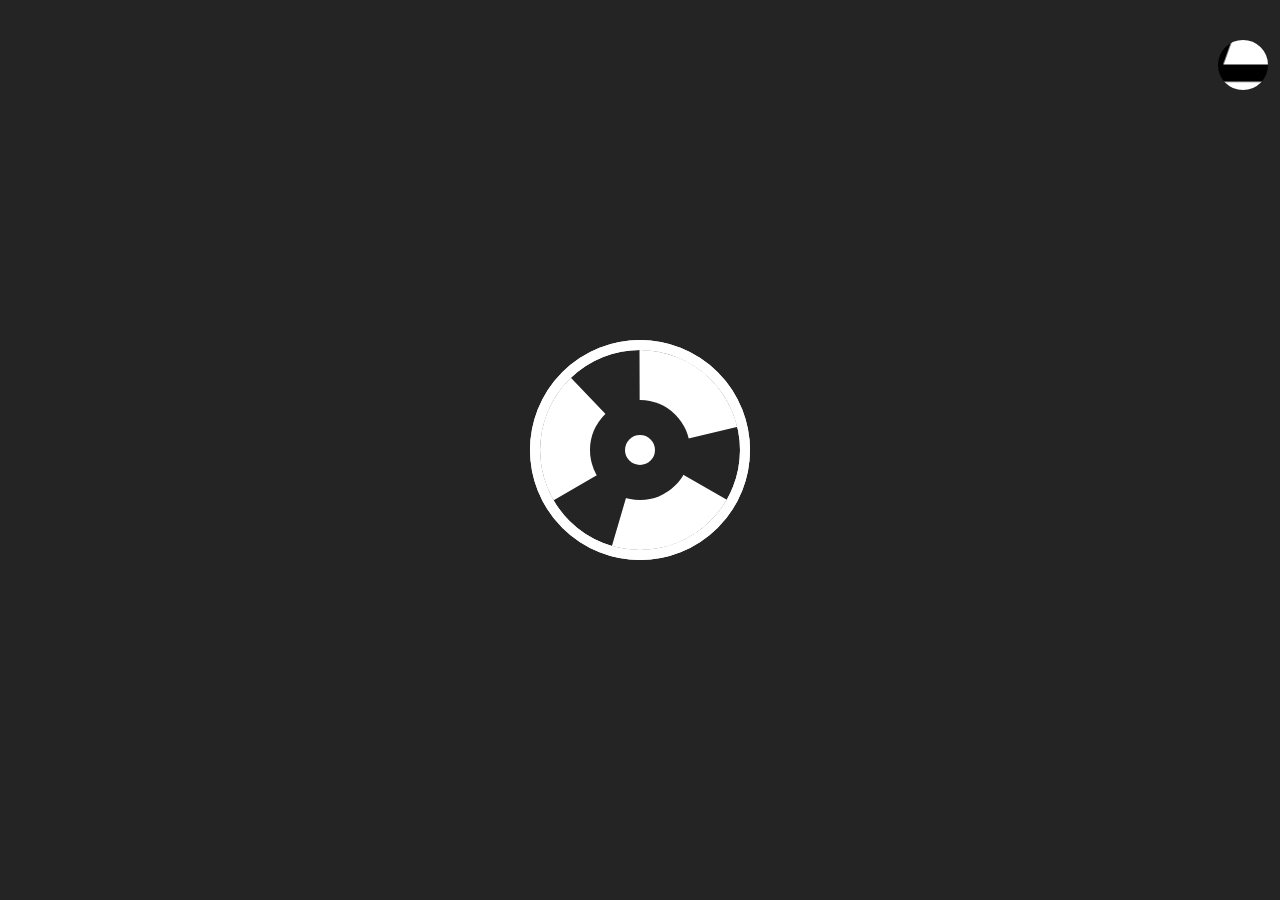
<file: progetto2/index.html>
<html>
<head>
<link rel="stylesheet" href="style.css">
</head>
<body>
<div name="content">
    <div name="aboutme">
        <h1 style="text-align: center; font-family: 'Arial', sans-serif; font-weight: bold; color: #FFF; font-size: 24px;" name="title">ABOUT ME</h1>
        <div name="lines"></div>
    </div>
    <div name="aboutlinks">
        <a href="#"><img src="a.png" name="tumblr"></a>
        <a href="#"><img src="b.jpg" name="twitter"></a>
        <a href="#"><img src="c.jpg" name="in"></a>
    </div>
    <div name="filter"></div>
    <div name="userimg"></div>
</div>

<div name="main-page">
    <div name="circle">
        <a href="#"><img src="c.jpg" name="m"></a>
    </div>
    <div name="animation">
        <div name="out"></div>
        <div name="a"></div>
        <div name="b"></div>
        <div name="c"></div>
    </div>
</div>
</body>
</html>
</file>
<file: progetto2/style.css>
body{background:#242424}/***CSS by iiiiiiii (409914266)***/*{margin:0 auto}*{padding:0}*{-moz-user-select:none}*{-webkit-user-select:none}*{-webkit-user-drag:none}*{user-drag:none}[name=main-page]{position:absolute}[name=main-page]{width:100%}[name=main-page]{height:100%}[name=circle]{position:absolute}[name=circle]{margin:auto}[name=circle]{top:0}[name=circle]{bottom:0}[name=circle]{right:0}[name=circle]{left:0}[name=circle]{width:30px}[name=circle]{height:30px}[name=circle]{border-radius:50%}[name=circle]{background:#FFF}[name=circle]{z-index:1}[name=circle]{transition:all 0.5s ease}[name=circle]:hover{width:110px}[name=circle]:hover{height:110px}[name=circle]:hover{background:#ededed}[name=out]{position:absolute}[name=out]{margin:auto}[name=out]{top:0}[name=out]{bottom:0}[name=out]{left:0}[name=out]{right:0}[name=out]{z-index:-99}[name=out]{width:100px}[name=out]{height:100px}[name=out]{border-radius:50%}[name=out]{border:50px dashed #000}[name=out]{-webkit-animation:rotate 2s steps(1000) infinite}@-webkit-keyframes rotate {from{transform: rotateZ(360deg)}to{border: 50px dashed #FFF}}[name=a]{position:absolute}[name=a]{margin:auto}[name=a]{top:0}[name=a]{bottom:0}[name=a]{left:0}[name=a]{right:0}[name=a]{z-index:-99}[name=a]{width:100px}[name=a]{height:100px}[name=a]{border-radius:50%}[name=a]{border:50px dashed #FFF}[name=a]{animation-direction:alternate-reverse}[name=a]{-webkit-animation: a 4s steps(1000) infinite}@-webkit-keyframes a {0%{transform: rotateZ(360deg)}10%{transform:rotateX(180deg)}20%{transform:rotateY(180deg)}}[name=animation]{position:absolute}[name=animation]{margin:auto}[name=animation]{top:0}[name=animation]{bottom:0}[name=animation]{left:0}[name=animation]{right:0}[name=animation]{width:500px}[name=animation]{height:500px}[name=animation]{transition:all 0.5s ease}[name=b]{position:absolute}[name=b]{margin:auto}[name=b]{top:0}[name=b]{bottom:0}[name=b]{left:0}[name=b]{right:0}[name=b]{width:200px}[name=b]{height:200px}[name=b]{border-radius:50%}[name=b]{border:10px solid #FFF}[name=b]{z-index:-99}[name=b]{animation-direction: alternate-reverse}[name=b]{-webkit-animation: b 2s steps(1000) infinite}@-webkit-keyframes b {from{transform: rotateX(360deg)}}[name=c]{position:absolute}[name=c]{margin:auto}[name=c]{top:0}[name=c]{bottom:0}[name=c]{left:0}[name=c]{right:0}[name=c]{width:200px}[name=c]{height:200px}[name=c]{border-radius:50%}[name=c]{border:10px solid #FFF}[name=c]{z-index:-99}[name=c]{animation-direction: alternate-reverse}[name=c]{-webkit-animation: c 2s steps(1000) infinite}@-webkit-keyframes c {from{transform: rotateY(360deg)}}[name=m]{position:fixed}[name=m]{margin:auto}[name=m]{top:0}[name=m]{bottom:0}[name=m]{right:0}[name=m]{left:0}[name=m]{visibility:hidden}[name=circle]:hover [name=m]{visibility:visible}[name=m]{opacity:0.5}[name=m]:hover{opacity:1}[name=content]{width:0}[name=content]{height:100%}[name=content]{right:0}[name=content]{position:fixed}[name=content]{background:url('c.jpg')top left repeat}[name=content]{background-size:cover}[name=content]{transition:all 0.5s ease}[name=content]{z-index:99}[name=content]{-webkit-animation: loop 50s steps(1000) infinite}@-webkit-keyframes loop{from{background-position:0}to{background-position:-1440px 0}}[name=filter]{position:relative}[name=filter]{background:#e05745}[name=filter]{height:100%}[name=filter]{width:400px}[name=filter]{opacity:0.85}[name=filter]{z-index:-4}[name=aboutlinks]{position:absolute}[name=aboutlinks]{bottom:0}[name=aboutlinks]{width:400px}[name=aboutlinks]{height:100px}[name=aboutlinks]{background:#edebed}[name=tumblr]{position:absolute}[name=tumblr]{top:30%}[name=tumblr]{right:0}[name=tumblr]{left:-150px}[name=tumblr]{opacity:0.5}[name=tumblr]{z-index:4}[name=tumblr]:hover{opacity:1}[name=twitter]{position:absolute}[name=twitter]{top:35%}[name=twitter]{right:0px}[name=twitter]{left:0}[name=twitter]{opacity:0.5}[name=twitter]{z-index:4}[name=twitter]:hover{opacity:1}[name=in]{position:absolute}[name=in]{top:30%}[name=in]{right:-150px}[name=in]{left:0}[name=in]{opacity:0.5}[name=in]{z-index:4}[name=in]:hover{opacity:1}[name=title]{position:absolute}[name=title]{display:inline}[name=title]{z-index:2}[name=title]{left:0}[name=title]{right:0}[name=title]{top:230px}[name=title]{white-space:nowrap}[name=title]{cursor:default}[name=lines]{position:absolute}[name=lines]{width:200px}[name=lines]{height:70px}[name=lines]{background:url('b.jpg')center no-repeat}[name=lines]{left:0}[name=lines]{right:0}[name=lines]{top:280px}[name=userimg]{position:absolute}[name=userimg]{bottom:50%}[name=userimg]{top:30px}[name=userimg]{left:-75px}[name=userimg]{right:0}[name=userimg]{width:50px}[name=userimg]{height:50px}[name=userimg]{border:10px solid #242424}[name=userimg]{border-radius:50%}[name=userimg]{background: #FFF url('a.png')top 50% center no-repeat}[name=userimg]{transition: all 0.5s ease}[name=content]:hover{width:400px}[name=content]:hover *{overflow-x:hidden}[name=content]:hover [name=userimg]{left:0}[name=content]:hover [name=userimg]{right:0}[name=content]:hover [name=userimg]{width: 140px}[name=content]:hover [name=userimg]{height:140px}[name=content]:hover [name=userimg]{background: #040404 url('c.jpg')top 50% center no-repeat}[name=content]:hover [name=userimg]{border: 10px solid #FFF;
</file>
